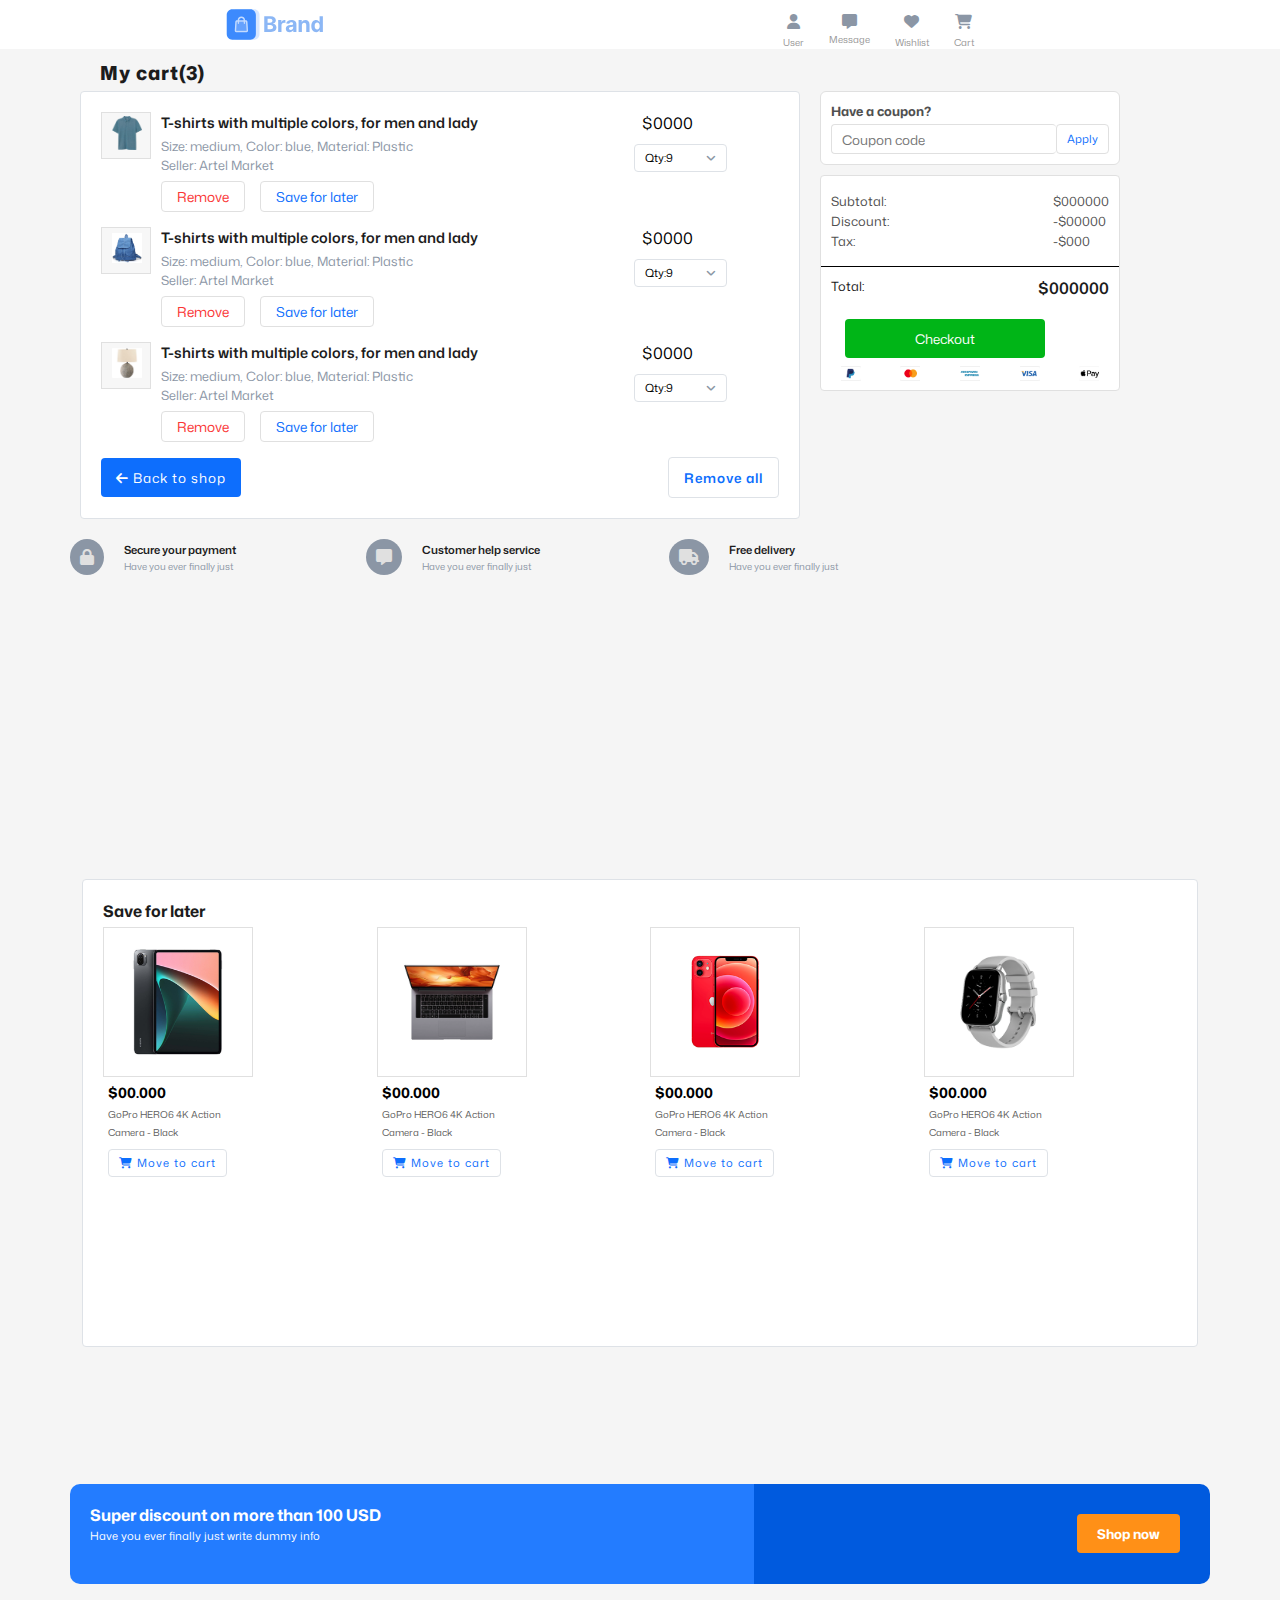
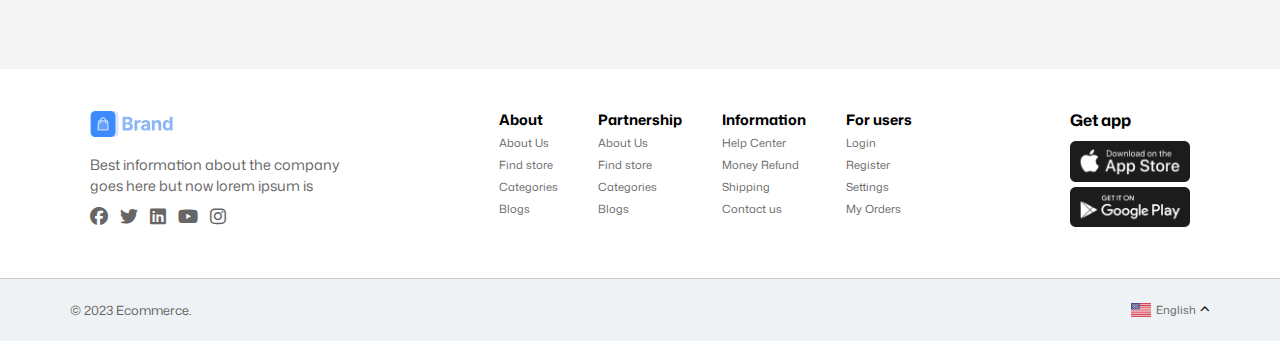
<file: cart.html>
<!DOCTYPE html>
<html lang="en">
<head>
  <meta charset="UTF-8">
  <meta name="viewport" content="width=device-width, initial-scale=1.0">
  <title>Mobile Accessories</title>
  <style>
    @import url('https://fonts.googleapis.com/css2?family=Andika:ital,wght@0,400;0,700;1,400;1,700&family=Inter:ital,opsz,wght@0,14..32,100..900;1,14..32,100..900&family=Mona+Sans:ital,wght@0,200..900;1,200..900&family=Poppins:ital,wght@0,100;0,200;0,300;0,400;0,500;0,600;0,700;0,800;0,900;1,100;1,200;1,300;1,400;1,500;1,600;1,700;1,800;1,900&display=swap');
    </style>
    <link rel="stylesheet" href="https://cdnjs.cloudflare.com/ajax/libs/font-awesome/6.6.0/css/all.min.css">
  <link rel="stylesheet" href="cart.css">
  <body>
    
    <header>
      <div id="main">
          <div class="box">
              <img class="logo" src="logo/logo-colored.svg" alt=""/>
                   
          
             
          
              <div class="icons">
                <div class="icon-item">
                  <a href="index.html"><i class="fa-solid fa-user"></i></a>  
                    <span>User</span>
                </div>
                <div class="icon-item">
                   </a> <i class="fa-solid fa-message"></i>
                    <span>Message</span>
                </div>
                <div class="icon-item">
                    <a href="productdetail.html"><i class="fa-solid fa-heart"></i></a>
                    <span>Wishlist</span>
                </div>
                <div class="icon-item">
                    <a href="cart.html"><i class="fa-solid fa-cart-shopping"></i></a>
                    <span>Cart</span>
                </div>
            </div>

          </div>
      </div>
  </header> 
  
  <main>
    <h1>My cart(3)</h1>
    <div class="cart-container">
        <section class="section1">
            <div class="box2">
                <div class="left">
                    <div class="cart-product">
                        <img src="clothes/2.png" alt="">
                    </div>
                </div>
                <div class="right">
                    <p class="p1">T-shirts with multiple colors, for men and lady</p>
                    <p class="p2">Size: medium, Color: blue, Material: Plastic</p>
                    <p class="p3">Seller: Artel Market</p>
                    <div class="button-row">
                        <button class="remove-btn">Remove</button>
                        <button class="save-btn">Save for later</button>
                      
                    </div>
                </div>
                <div class="third">
                    <span>$0000</span>
                    <button>Qty:9 <i class="arrow fa-solid fa-angle-down"></i></button>
                </div>
            </div>

          
          

           
          
      
           
            <div class="box3">

                <div class="left">
                    <div class="cart-product">
                        <img src="clothes/5.png" alt="">
                    </div>
                </div>
                <div class="right">
                    <p class="p1">T-shirts with multiple colors, for men and lady</p>
                    <p class="p2">Size: medium, Color: blue, Material: Plastic</p>
                    <p class="p3">Seller: Artel Market</p>
                    <div class="button-row">
                        <button class="remove-btn">Remove</button>
                        <button class="save-btn">Save for later</button>
                      
                    </div>
                </div>
                <div class="third">
                    <span>$0000</span>
                    <button>Qty:9 <i class="arrow fa-solid fa-angle-down"></i></button>
                </div>

            </div>




            <div class="box4">

                <div class="left">
                    <div class="cart-product">
                        <img src="Interior-Poduct/3.png" alt="">
                    </div>
                </div>
                <div class="right">
                    <p class="p1">T-shirts with multiple colors, for men and lady</p>
                    <p class="p2">Size: medium, Color: blue, Material: Plastic</p>
                    <p class="p3">Seller: Artel Market</p>
                    <div class="button-row">
                        <button class="remove-btn">Remove</button>
                        <button class="save-btn">Save for later</button>
                      
                    </div>
                </div>
                <div class="third">
                    <span>$0000</span>
                    <button>Qty:9 <i class="arrow fa-solid fa-angle-down"></i></button>
                </div>


            </div> 



            <div class="box5">
               
                <button class="back"><i class="fa-solid fa-arrow-left"></i> Back to shop</button>
                <button class="all">Remove all</button>

            </div>
        </section>




        <section class="section2">
            <div class="min-box">
                <h5>Have a coupon?</h5>
                <div class="coupon-input-group">
                    <input type="text" placeholder="Coupon code">
                    <button>Apply</button>
                </div>
            </div>
            <div class="big-box">
                <div class="statement">
                    <div class="text">
                    <p>Subtotal:</p>
                    <p>Discount:</p>
                    <p>Tax:</p>
                    </div>
                    <div class="figure">
                     <p class="num1">$000000</p>
                     <p class="num1">-$00000</p>
                     <p class="num1">-$000</p>
                    </div>
                </div>
                <div class="total">
                    <p>Total:</p>
                    <span>$000000</span>
                    
                </div>
                <button class="check">Checkout</button>
                <div class="card">
                    <img src="card/1.png" alt="">
                    <img src="card/2.png" alt="">
                    <img src="card/3.png" alt="">
                    <img src="card/4.png" alt="">
                    <img src="card/5.png" alt="">
                </div>
            </div>
        </section>
    </div>


    <section class="section3">
        <div class="box ">
            <i class="fa-solid fa-lock"></i>
           <div class="text">
            <p class="p1">Secure your payment</p>
            <p class="p2">Have you ever finally just</p>
           </div>
        </div>

        <div class="box">
            <i class="fa-solid fa-message"></i>
           <div class="text">
            <p class="p1">Customer help service</p>
            <p class="p2">Have you ever finally just</p>
           </div>
        </div>

        <div class="box">
            <i class="fa-solid fa-truck"></i>
           <div class="text">
            <p class="p1">Free delivery</p>
            <p class="p2">Have you ever finally just</p>
           </div>
        </div>
    </section>
</main>

<section class="product-list">
    <div class="product">
        <h1>Save for later</h1>
        <div class="items-container">
            <div class="item">
                <img src="Tec product/11.png" alt="">
                <div class="detail">
                    <span>$00.000</span>
                    <p>GoPro HERO6 4K Action</p>
                    <p>Camera - Black</p>
                    <button class="cart"><i class="fa-solid fa-cart-shopping"></i>Move to cart</button>
                </div>
            </div>
            <div class="item">
                <div class="item">
                    <img src="Tec product/7.png" alt="">
                    <div class="detail">
                        <span>$00.000</span>
                        <p>GoPro HERO6 4K Action</p>
                        <p>Camera - Black</p>
                        <button class="cart"><i class="fa-solid fa-cart-shopping"></i>Move to cart</button>
                    </div>
                </div>
            </div>
            <div class="item">
                <div class="item">
                    <img src="Tec product/1.png" alt="">
                    <div class="detail">
                        <span>$00.000</span>
                        <p>GoPro HERO6 4K Action</p>
                        <p>Camera - Black</p>
                        <button class="cart"><i class="fa-solid fa-cart-shopping"></i>Move to cart</button>
                    </div>
                </div>
            </div>
            <div class="item">
                <div class="item">
                    <img src="Tec product/8.png" alt="">
                    <div class="detail">
                        <span>$00.000</span>
                        <p>GoPro HERO6 4K Action</p>
                        <p>Camera - Black</p>
                        <button class="cart"><i class="fa-solid fa-cart-shopping"></i>Move to cart</button>
                    </div>
                </div>
            </div>
        </div>
    </div>
</section>


<section class="banner">
    <div class="box">
        <div class="left">
            <h1>Super discount on more than 100 USD</h1>
            <p>Have you ever finally just write dummy info</p>
        </div>
        <div class="right">
            <button>Shop now</button>
        </div>
    </div>
</section>



<footer class="footer-section">
    <div class="footer-container">
    
        <div class="footer-brand">
            <img src="logo/logo-colored.svg" alt="">
            <p>Best information about the company goes here but now lorem ipsum is</p>
            <div class="social-icons">
                <i class="icons-style fab fa-facebook"></i>
                <i class="icons-style fab fa-twitter"></i>
                <i class="icons-style fab fa-linkedin"></i>
                <i class="icons-style fab fa-youtube"></i>
                <i class="icons-style fab fa-instagram"></i>
            </div>
        </div>



        <div class="footer-links">
          <div class="footer-column">
              <h3>About</h3>
              <ul>
                  <li><a href="#">About Us</a></li>
                  <li><a href="#">Find store</a></li>
                  <li><a href="#">Categories</a></li>
                  <li><a href="#">Blogs</a></li>
              </ul>
          </div>


          <div class="footer-column">
              <h3>Partnership</h3>
              <ul>
                  <li><a href="#">About Us</a></li>
                  <li><a href="#">Find store</a></li>
                  <li><a href="#">Categories</a></li>
                  <li><a href="#">Blogs</a></li>
              </ul>
          </div>


          <div class="footer-column">
              <h3>Information</h3>
              <ul>
                  <li><a href="#">Help Center</a></li>
                  <li><a href="#">Money Refund</a></li>
                  <li><a href="#">Shipping</a></li>
                  <li><a href="#">Contact us</a></li>
              </ul>
          </div>

          
          <div class="footer-column">
              <h3>For users</h3>
              <ul>
                  <li><a href="#">Login</a></li>
                  <li><a href="#">Register</a></li>
                  <li><a href="#">Settings</a></li>
                  <li><a href="#">My Orders</a></li>
              </ul>
          </div>
      </div>

      
      <div class="footer-app">
          <h3>Get app</h3>
          <img src="logo/Apple.png" alt="App Store">
          <img src="logo/Play.png" alt="Google Play">
      </div>
  </div>

  

</footer>


<div class="footer-bottom">
  <p>© 2023 Ecommerce.</p>
  <div class="footer-language">
      <img src="Flags/Property 1=US.png" alt="Flag">
      <span>English</span> &nbsp;<i class="fas fa-chevron-up"></i>
  </div>
</div>


</body>
</html>
</file>
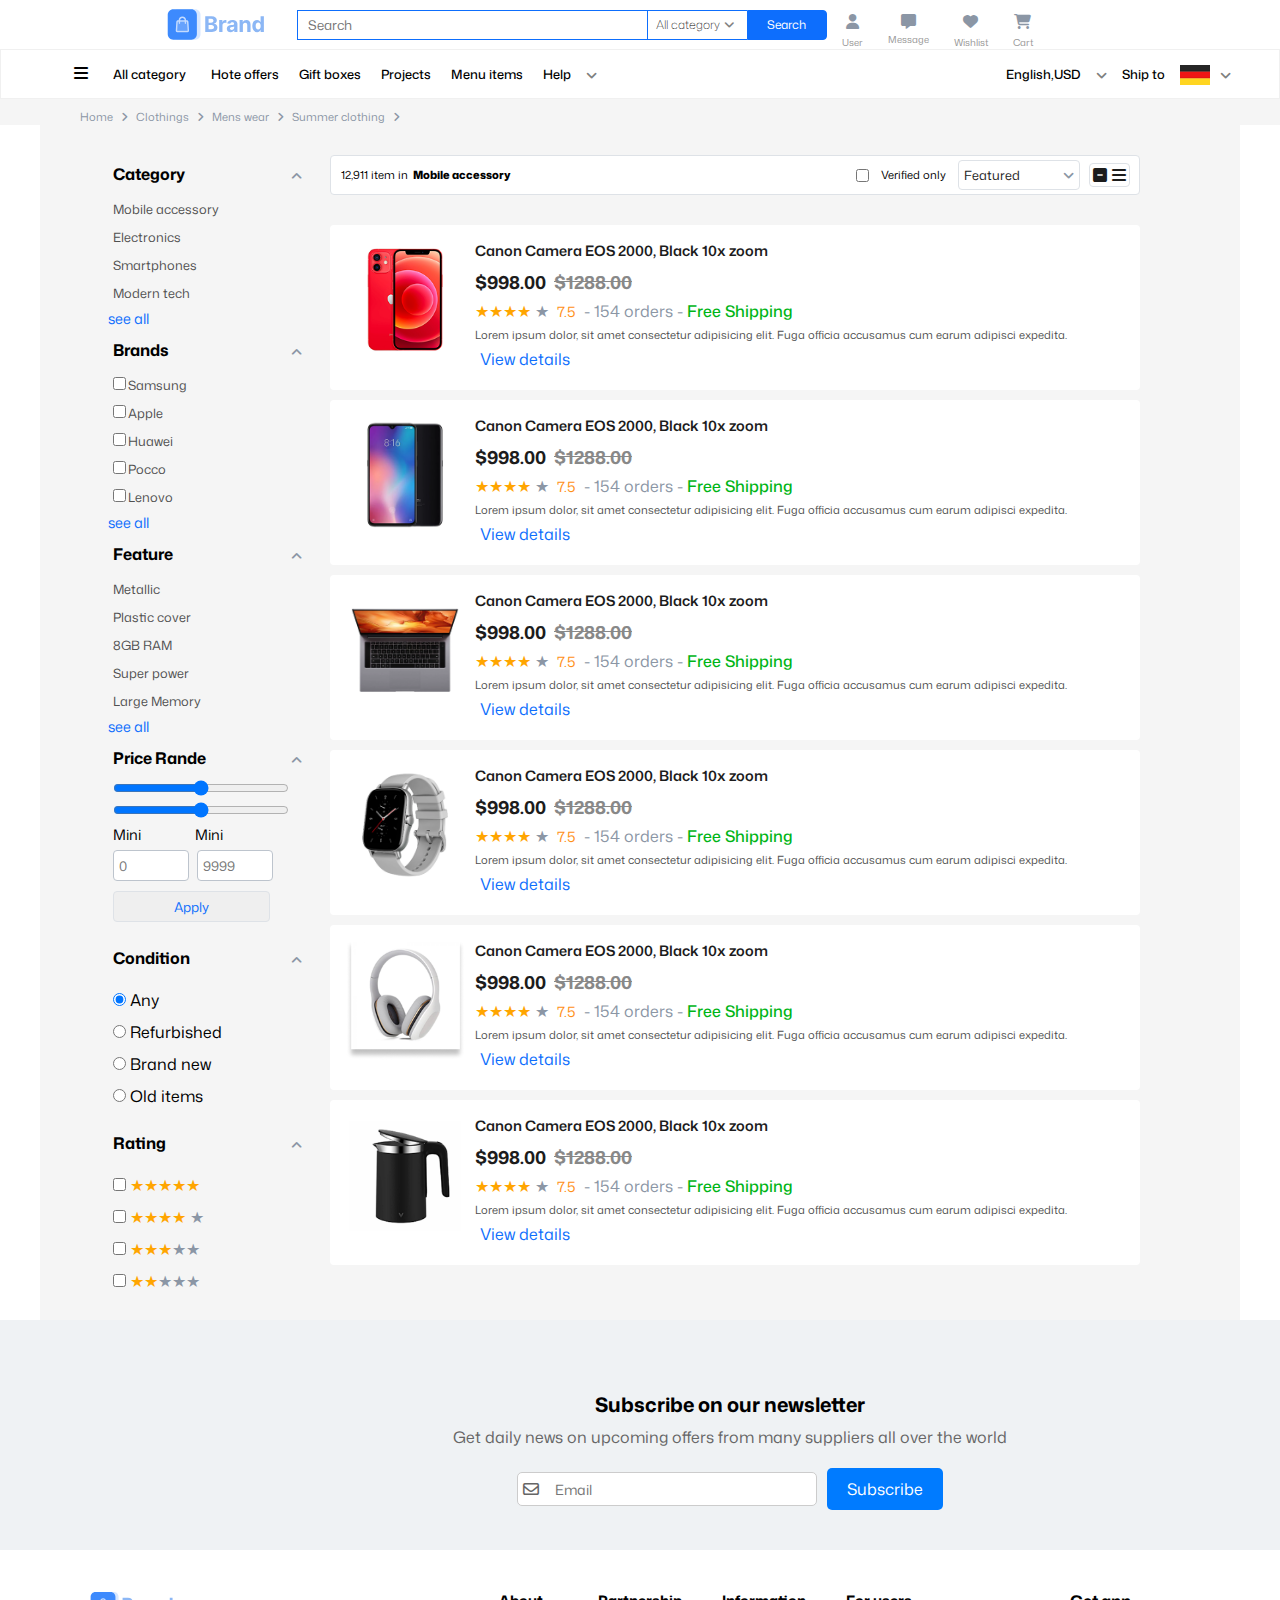
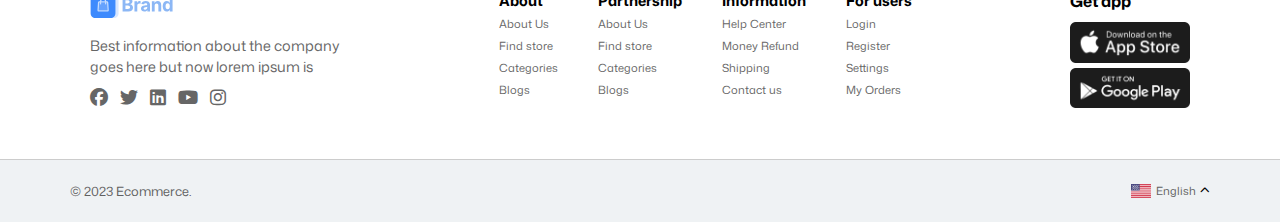
<file: category.html>
<!DOCTYPE html>
<html lang="en">
<head>
  <meta charset="UTF-8">
  <meta name="viewport" content="width=device-width, initial-scale=1.0">
  <title>Mobile Accessories</title>
  <style>
    @import url('https://fonts.googleapis.com/css2?family=Andika:ital,wght@0,400;0,700;1,400;1,700&family=Inter:ital,opsz,wght@0,14..32,100..900;1,14..32,100..900&family=Mona+Sans:ital,wght@0,200..900;1,200..900&family=Poppins:ital,wght@0,100;0,200;0,300;0,400;0,500;0,600;0,700;0,800;0,900;1,100;1,200;1,300;1,400;1,500;1,600;1,700;1,800;1,900&display=swap');
    </style>
    <link rel="stylesheet" href="https://cdnjs.cloudflare.com/ajax/libs/font-awesome/6.6.0/css/all.min.css">
  <link rel="stylesheet" href="category.css">
  <body>
    
    <header>
      <div id="main">
          <div class="box">
              <img class="logo" src="logo/logo-colored.svg" alt=""/>
                   
          
              <input class="input" type="search" placeholder="Search">
              <button class="btn1">All category<i class="fa-solid fa-angle-down"></i></button>
              
              <button class="btn2">Search</button>
          
              <div class="icons">
                <div class="icon-item">
                  <a href="index.html"><i class="fa-solid fa-user"></i></a>  
                    <span>User</span>
                </div>
                <div class="icon-item">
                   </a> <i class="fa-solid fa-message"></i>
                    <span>Message</span>
                </div>
                <div class="icon-item">
                    <a href="productdetail.html"><i class="fa-solid fa-heart"></i></a>
                    <span>Wishlist</span>
                </div>
                <div class="icon-item">
                    <a href="cart.html"><i class="fa-solid fa-cart-shopping"></i></a>
                    <span>Cart</span>
                </div>
            </div>

          </div>
      </div>
  </header> 

  <section class="section1">
    <div class="section-box1"> 
      <i class= "bar fa-solid fa-bars"></i>
     <a href=""><span> All category</span></a>
      <span>Hote offers</span>
      <span>Gift boxes</span>
      <span>Projects</span>
      <span>Menu items</span>
      <span>Help</span>
      <i class="arrow fa-solid fa-angle-down"></i>

    </div>
    <div class="section-box2">
      <span>English,USD</span>
      <i class="arrow fa-solid fa-angle-down"></i>
      <span>Ship to</span>
      <img src="Flags/Property 1=DE.png" alt="">
      <i class="arrow fa-solid fa-angle-down"></i>
    </div>
  </section>

<section class="section2">
  <div class="box">
  <span>Home</span>
  <i class="arrow fa-solid fa-angle-right"></i>

  <span>Clothings</span>
  <i class="arrow fa-solid fa-angle-right"></i>

  <span>Mens wear</span>
  <i class="arrow fa-solid fa-angle-right"></i>

  <span>Summer clothing</span>
  <i class="arrow fa-solid fa-angle-right"></i>
</div>
</section>





  <div class="container">
    <div class="sidebar">
      <div class="filters">
         
        <div class="heading">
        <h3>Category</h3>
        <i class="fa-solid fa-angle-up"></i>
      </div>


        <p>Mobile accessory</p>
        <p>Electronics</p>
        <p>Smartphones</p>
        <p>Modern tech</p>
        <a href="see.html">see all</a>


        <div class="heading">
          <h3>Brands</h3>
          <i class="fa-solid fa-angle-up"></i>
        </div>
        <p><input type="checkbox">Samsung</p>
        <p><input type="checkbox">Apple</p>
        <p><input type="checkbox">Huawei</p>
        <p><input type="checkbox">Pocco</p>
        <p><input type="checkbox">Lenovo</p>
        <a href="see.html">see all</a>


        <div class="heading">
        <h3>Feature</h3>
        <i class="fa-solid fa-angle-up"></i>
      </div>

        <p>Metallic</p>
        <p>Plastic cover</p>
        <p>8GB RAM</p>
        <p>Super power</p>
        <p>Large Memory</p>
       <a href="">see all</a>

       <div class="heading">
        <h3>Price Rande</h3>
        <i class="fa-solid fa-angle-up"></i>
      </div>

        <div class="price-range">
          <input type="range" min="0" max="999999">
          <input type="range" min="0" max="999999">
          <span class="mini">Mini</span> <span class="max">Mini</span>
          <div class="quantity">
            
            <input type="number" placeholder="0" class="imput1">
        
            <input type="number" placeholder="9999" class="input2">
          </div>
          <button class="btn">Apply</button>
        </div>

        <div class="condition">
          <div class="heading">
            <h3>Condition</h3>
            <i class="fa-solid fa-angle-up"></i>
          </div>
          <label><input type="radio" name="condition" checked> Any</label>
          <label><input type="radio" name="condition"> Refurbished</label>
          <label><input type="radio" name="condition"> Brand new</label>
          <label><input type="radio" name="condition"> Old items</label>
        </div>

        <div class="ratings">
          <div class="heading">
            <h3>Rating</h3>
            <i class="fa-solid fa-angle-up"></i>
          </div>
          <label><input type="checkbox"> <span class="star">★★★★★</span></label>
          <label><input type="checkbox"> <span class="star">★★★★</span> <span class="starchan">★</span></label>
          <label><input type="checkbox"> <span class="star">★★★</span><span class="starchan">★★</span></label>
          <label><input type="checkbox"> <span class="star">★★</span><span class="starchan">★★★</span></label>
        </div>
      </div>
    </div>

    <div class="content">
      <div class="box">
          <div class="left">
            <p>12,911 item in </p>
            <span>Mobile accessory</span>
          </div>
          <div class="right">
            <input type="checkbox">
            <span>Verified only</span>
            <button>Featured <i class="arrow fa-solid fa-angle-down"></i></button>
            <div class="icon">

            <i class="square fa-solid fa-square-minus"></i>
          
            <i class=" fa-solid fa-bars"></i>
          </div>

          </div>
      </div>


      <div class="product-list">
        <div class="product">
          <img src="Tec product/1.png" alt="Canon Camera">
          <div class="product-details">
            <div class="product-title">Canon Camera EOS 2000, Black 10x zoom</div>
            <div class="price">$998.00 <span class="original-price">$1288.00</span></div>
            <div class="rating">
              <span class="star">★★★★</span>
              <span class="starchan">★</span><span class="num">7.5</span>  <span class="order"> - 154 orders - </span>
              <span class="shipping">Free Shipping</span>
            </div>
            <p class="p3">Lorem ipsum dolor, sit amet consectetur adipisicing elit. Fuga officia accusamus cum earum adipisci expedita.</p>
            <div class="view-details">View details</div>
          </div>
        </div>

        <div class="product">
          <img src="Tec product/3.png" alt="Canon Camera">
          <div class="product-details">
            <div class="product-title">Canon Camera EOS 2000, Black 10x zoom</div>
            <div class="price">$998.00 <span class="original-price">$1288.00</span></div>
            <div class="rating">
              <span class="star">★★★★</span>
              <span class="starchan">★</span><span class="num">7.5</span>  <span class="order"> - 154 orders - </span>
              <span class="shipping">Free Shipping</span>
            </div>
            <p class="p3">Lorem ipsum dolor, sit amet consectetur adipisicing elit. Fuga officia accusamus cum earum adipisci expedita.</p>
            <div class="view-details">View details</div>
          </div>
        </div>

        <div class="product">
          <img src="Tec product/7.png" alt="Canon Camera">
          <div class="product-details">
            <div class="product-title">Canon Camera EOS 2000, Black 10x zoom</div>
            <div class="price">$998.00 <span class="original-price">$1288.00</span></div>
            <div class="rating">
              <span class="star">★★★★</span>
              <span class="starchan">★</span><span class="num">7.5</span>  <span class="order"> - 154 orders - </span>
              <span class="shipping">Free Shipping</span>
            </div>
            <p class="p3">Lorem ipsum dolor, sit amet consectetur adipisicing elit. Fuga officia accusamus cum earum adipisci expedita.</p>
            <div class="view-details">View details</div>
          </div>
        </div>

        <div class="product">
          <img src="Tec product/8.png" alt="Canon Camera">
          <div class="product-details">
            <div class="product-title">Canon Camera EOS 2000, Black 10x zoom</div>
            <div class="price">$998.00 <span class="original-price">$1288.00</span></div>
            <div class="rating">
              <span class="star">★★★★</span>
              <span class="starchan">★</span><span class="num">7.5</span>  <span class="order"> - 154 orders - </span>
              <span class="shipping">Free Shipping</span>
            </div>
            <p class="p3">Lorem ipsum dolor, sit amet consectetur adipisicing elit. Fuga officia accusamus cum earum adipisci expedita.</p>
            <div class="view-details">View details</div>
          </div>
        </div>

        <div class="product">
          <img src="Tec product/9.png" alt="Canon Camera">
          <div class="product-details">
            <div class="product-title">Canon Camera EOS 2000, Black 10x zoom</div>
            <div class="price">$998.00 <span class="original-price">$1288.00</span></div>
            <div class="rating">
              <span class="star">★★★★</span>
              <span class="starchan">★</span><span class="num">7.5</span>  <span class="order"> - 154 orders - </span>
              <span class="shipping">Free Shipping</span>
            </div>
            <p class="p3">Lorem ipsum dolor, sit amet consectetur adipisicing elit. Fuga officia accusamus cum earum adipisci expedita.</p>
            <div class="view-details">View details</div>
          </div>
        </div>

        <div class="product">
          <img src="Tec product/10.png" alt="Canon Camera">
          <div class="product-details">
            <div class="product-title">Canon Camera EOS 2000, Black 10x zoom</div>
            <div class="price">$998.00 <span class="original-price">$1288.00</span></div>
            <div class="rating">
              <span class="star">★★★★</span>
              <span class="starchan">★</span><span class="num">7.5</span>  <span class="order"> - 154 orders - </span>
              <span class="shipping">Free Shipping</span>
            </div>

            
            <p class="p3">Lorem ipsum dolor, sit amet consectetur adipisicing elit. Fuga officia accusamus cum earum adipisci expedita.</p>
            <div class="view-details">View details</div>
          </div>
        </div>

      </div>
    </div>
  </div>



   
  <section class="newsletter-section">
    <div class="newsletter-container">
        <h2>Subscribe on our newsletter</h2>
        <p>Get daily news on upcoming offers from many suppliers all over the world</p>
        <div class="newsletter-form">
            <div class="input-group">
                <i class="far fa-envelope"></i>&nbsp;&nbsp;
                <input type="email" placeholder="Email">
            </div>
            <button class="subscribe-btn">Subscribe</button>
        </div>
    </div>
</section>





  <footer class="footer-section">
    <div class="footer-container">
    
        <div class="footer-brand">
            <img src="logo/logo-colored.svg" alt="">
            <p>Best information about the company goes here but now lorem ipsum is</p>
            <div class="social-icons">
                <i class="icons-style fab fa-facebook"></i>
                <i class="icons-style fab fa-twitter"></i>
                <i class="icons-style fab fa-linkedin"></i>
                <i class="icons-style fab fa-youtube"></i>
                <i class="icons-style fab fa-instagram"></i>
            </div>
        </div>



        <div class="footer-links">
          <div class="footer-column">
              <h3>About</h3>
              <ul>
                  <li><a href="#">About Us</a></li>
                  <li><a href="#">Find store</a></li>
                  <li><a href="#">Categories</a></li>
                  <li><a href="#">Blogs</a></li>
              </ul>
          </div>


          <div class="footer-column">
              <h3>Partnership</h3>
              <ul>
                  <li><a href="#">About Us</a></li>
                  <li><a href="#">Find store</a></li>
                  <li><a href="#">Categories</a></li>
                  <li><a href="#">Blogs</a></li>
              </ul>
          </div>


          <div class="footer-column">
              <h3>Information</h3>
              <ul>
                  <li><a href="#">Help Center</a></li>
                  <li><a href="#">Money Refund</a></li>
                  <li><a href="#">Shipping</a></li>
                  <li><a href="#">Contact us</a></li>
              </ul>
          </div>

          
          <div class="footer-column">
              <h3>For users</h3>
              <ul>
                  <li><a href="#">Login</a></li>
                  <li><a href="#">Register</a></li>
                  <li><a href="#">Settings</a></li>
                  <li><a href="#">My Orders</a></li>
              </ul>
          </div>
      </div>

      
      <div class="footer-app">
          <h3>Get app</h3>
          <img src="logo/Apple.png" alt="App Store">
          <img src="logo/Play.png" alt="Google Play">
      </div>
  </div>

  

</footer>


<div class="footer-bottom">
  <p>© 2023 Ecommerce.</p>
  <div class="footer-language">
      <img src="Flags/Property 1=US.png" alt="Flag">
      <span>English</span> &nbsp;<i class="fas fa-chevron-up"></i>
  </div>
</div>







</body>
</html>


</body>
</html>
</file>
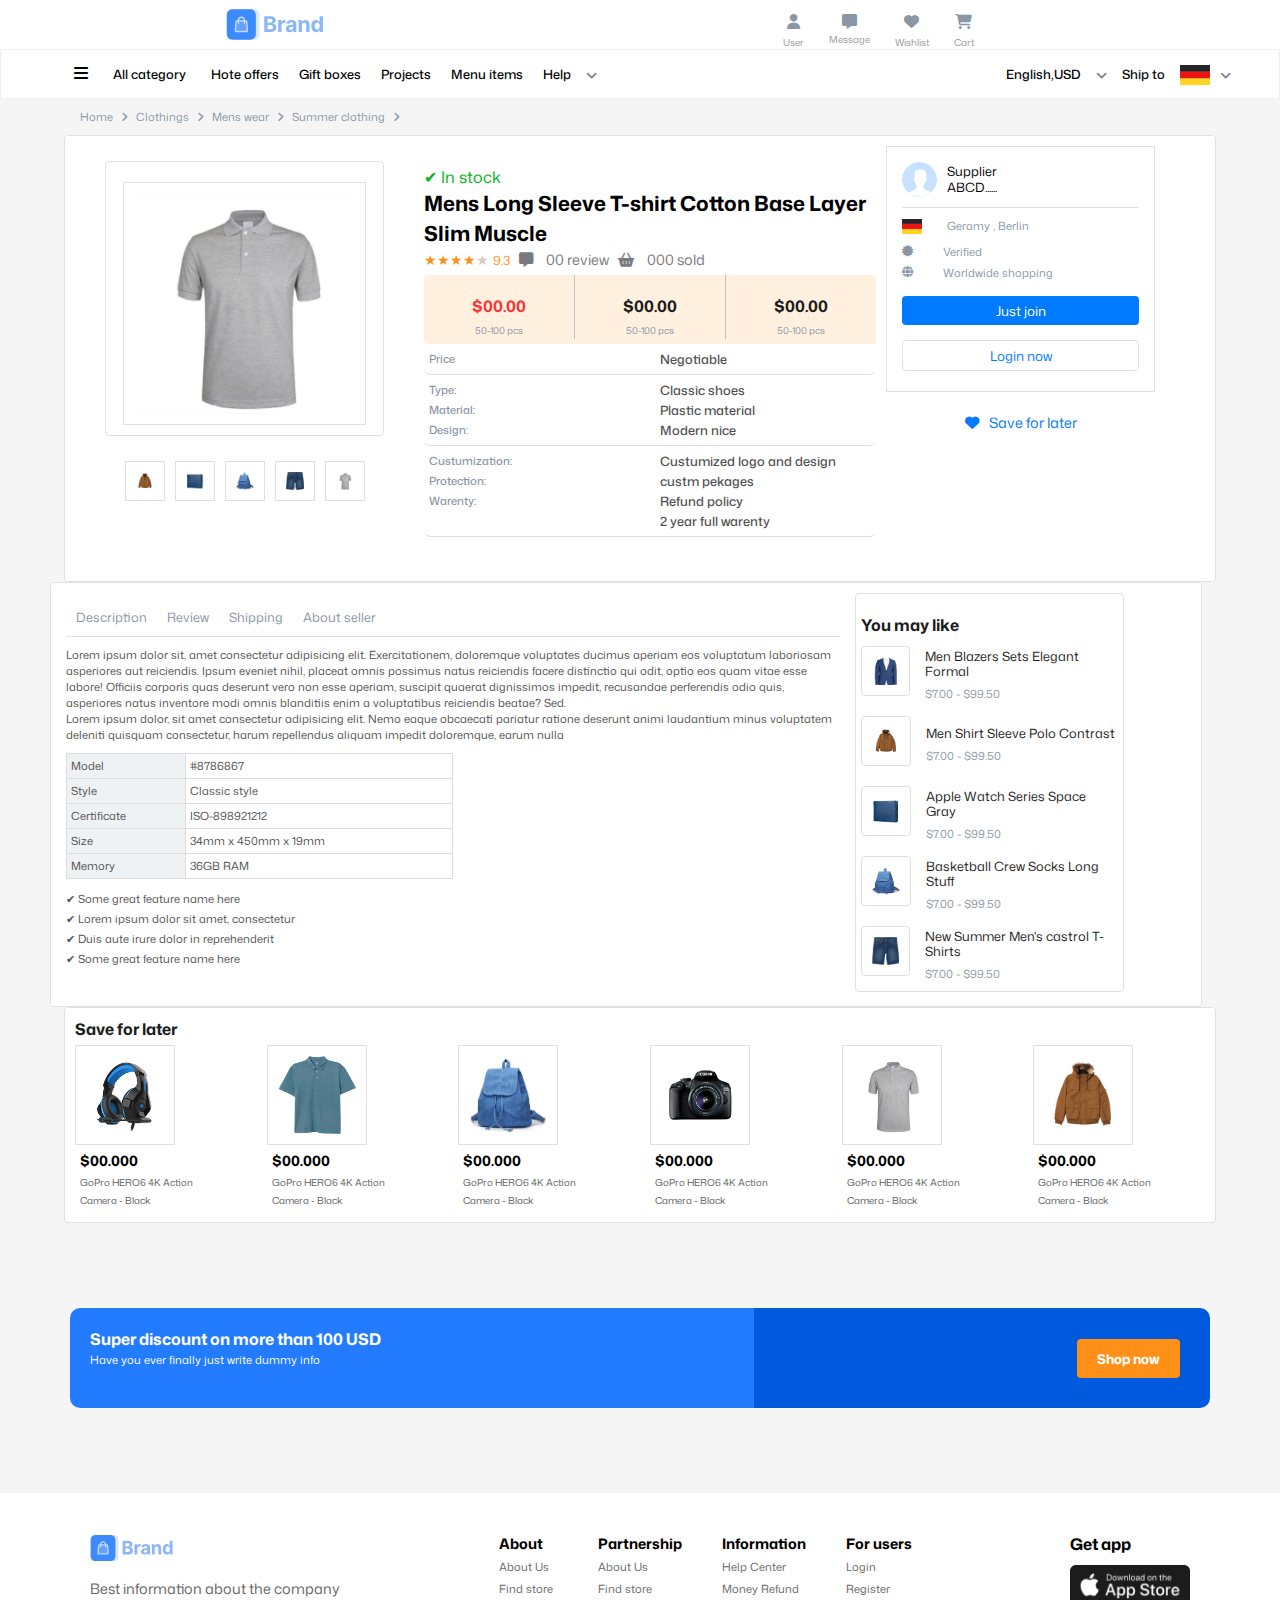
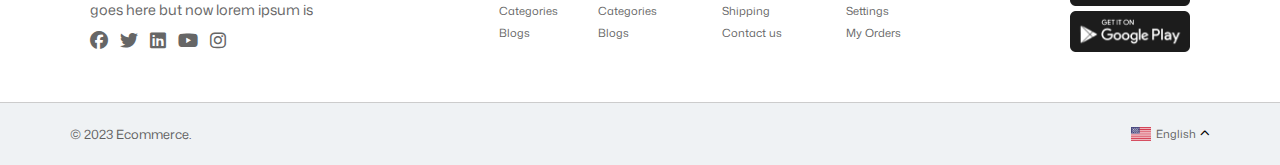
<file: product.html>
<!DOCTYPE html>
<html lang="en">

<head>
    <meta charset="UTF-8">
    <meta name="viewport" content="width=device-width, initial-scale=1.0">
    <title>Product Select</title>
    <style>
        @import url('https://fonts.googleapis.com/css2?family=Andika:ital,wght@0,400;0,700;1,400;1,700&family=Inter:ital,opsz,wght@0,14..32,100..900;1,14..32,100..900&family=Mona+Sans:ital,wght@0,200..900;1,200..900&family=Poppins:ital,wght@0,100;0,200;0,300;0,400;0,500;0,600;0,700;0,800;0,900;1,100;1,200;1,300;1,400;1,500;1,600;1,700;1,800;1,900&display=swap');
        </style>
    
    <link rel="stylesheet" href="https://cdnjs.cloudflare.com/ajax/libs/font-awesome/6.6.0/css/all.min.css">
    <link rel="stylesheet" href="productdetail.css">


</head>

<body>

    <header>
        <div id="main">
            <div class="box">
                <img class="logo" src="logo/logo-colored.svg" alt=""/>
                     
            
            
                <div class="icons">
                    <div class="icon-item">
                      <a href="index.html"><i class="fa-solid fa-user"></i></a>  
                        <span>User</span>
                    </div>
                    <div class="icon-item">
                       </a> <i class="fa-solid fa-message"></i>
                        <span>Message</span>
                    </div>
                    <div class="icon-item">
                        <a href="productdetail.html"><i class="fa-solid fa-heart"></i></a>
                        <span>Wishlist</span>
                    </div>
                    <div class="icon-item">
                        <a href="cart.html"><i class="fa-solid fa-cart-shopping"></i></a>
                        <span>Cart</span>
                    </div>
                </div>
  
            </div>
        </div>
    </header> 
  
    <section class="section1">
      <div class="section-box1"> 
        <i class= "bar fa-solid fa-bars"></i>
       <a href=""><span> All category</span></a>
        <span>Hote offers</span>
        <span>Gift boxes</span>
        <span>Projects</span>
        <span>Menu items</span>
        <span>Help</span>
        <i class="arrow fa-solid fa-angle-down"></i>
  
      </div>
      <div class="section-box2">
        <span>English,USD</span>
        <i class="arrow fa-solid fa-angle-down"></i>
        <span>Ship to</span>
        <img src="Flags/Property 1=DE.png" alt="">
        <i class="arrow fa-solid fa-angle-down"></i>
      </div>
    </section>
  
  <section class="section2">
    <div class="box">
    <span>Home</span>
    <i class="arrow fa-solid fa-angle-right"></i>
  
    <span>Clothings</span>
    <i class="arrow fa-solid fa-angle-right"></i>
  
    <span>Mens wear</span>
    <i class="arrow fa-solid fa-angle-right"></i>
  
    <span>Summer clothing</span>
    <i class="arrow fa-solid fa-angle-right"></i>
  </div>
  </section>
  

    <main>
        <div class="container">
            <div class="box1">
                <div class="product">
                    <img src="clothes/7.png" alt="">
                </div>
                <div class="item">
                    <div class="cloths">
                        <img src="clothes/3.png" alt="">
                    </div>
                    <div class="cloths">
                        <img src="clothes/4.png" alt="">
                    </div>
                    <div class="cloths">
                        <img src="clothes/5.png" alt="">
                    </div>
                    <div class="cloths">
                        <img src="clothes/6.png" alt="">
                    </div>
                    <div class="cloths">
                        <img src="clothes/7.png" alt="">
                    </div>
                </div>
                
            </div>
            <div class="box2">
                <p>✔ In stock</p>
                <h1>Mens Long Sleeve T-shirt Cotton Base Layer Slim Muscle</h1>
                <div class="detail">
                    <span class="col">★★★★<span class="uncol">★</span></span>
                    <span class="num">9.3</span>
                    <span><i class="fa-solid fa-message"></i> 00 review</span>
                    <span><i class="fa-solid fa-basket-shopping"></i> 000 sold</span>
                </div>
                <div class="about">
                    <div class="min">
                        <p class="red">$00.00</p>
                        <span>50-100 pcs</span>
                    </div>
                    <div class="min">
                        <p>$00.00</p>
                        <span>50-100 pcs</span>
                    </div>
                    <div class="min">
                        <p>$00.00</p>
                        <span>50-100 pcs</span>
                    </div>
                </div>
                <div class="heading">
                    <div class="price-label-column">
                        <p>Price</p>
                    </div>
                    <div class="negotiable-column">
                    <span>Negotiable</span>
                </div>
                </div>
                <div class="heading">
                    <div class="price-label-column">
                        <p>Type:</p>
                        <p>Material:</p>
                        <p>Design:</p>
                    </div>
                    <div class="negotiable-column">
                        <span>Classic shoes</span>
                        <span>Plastic material</span>
                        <span>Modern nice</span>
                    </div>
                </div>

                <div class="heading">
                    <div class="price-label-column">
                        <p>Custumization:</p>
                        <p>Protection:</p>
                        <p>Warenty:</p>
                    </div>
                    <div class="negotiable-column">
                        <span>Custumized logo and design custm pekages</span>
                        <span>Refund policy</span>
                        <span>2 year full warenty</span>
                    </div>
                </div>

                
            </div>
            <div class="box3">
                <div class="hero-box3">
                    <div class="start-box">
                        <div class="profile">
                            <img src="images/Avatar.png" alt="" class="pic">
                        <div class="text">
                       <p>Supplier</p>
                       <p>ABCD......</p>
                    </div>
                    </div>
                  
                    <div class="location">
                       <img src="Flags/Property 1=DE.png" alt="">
                       <p>Geramy , Berlin</p>
                    </div>
                    <div class="verified">
                        <div class="row">
                            <i class="fa-solid fa-certificate"></i>
                            <p>Verified</p>
                        </div>
                        <div class="row">
                            <i class="fa-solid fa-globe"></i>
                            <p>Worldwide shopping</p>
                        </div>
                    </div>
                    
                        <div class="hero-btn">
                            <button class="join">Just join</button>
                            <button class="login">Login now</button>
                        </div>
                    </div>
        
                </div>
                <div class="later">
                    <i class="fa-solid fa-heart"></i><p>Save for later</p>
                </div>
            </div>
            </div>
        
    </main>





    <section class="section3">
        <div class="container">
            <div class="box1">
                <nav>
                    <li class="special">Description</li>
                    <li>Review</li>
                    <li>Shipping</li>
                    <li>About seller</li>
                </nav>
                <div class="paragraph">
                    <p>Lorem ipsum dolor sit, amet consectetur adipisicing elit. Exercitationem, doloremque voluptates ducimus aperiam eos voluptatum laboriosam asperiores aut reiciendis. Ipsum eveniet nihil, placeat omnis possimus natus reiciendis facere distinctio qui odit, optio eos quam vitae esse labore! Officiis corporis quas deserunt vero non esse aperiam, suscipit quaerat dignissimos impedit, recusandae perferendis odio quis, asperiores natus inventore modi omnis blanditiis enim a voluptatibus reiciendis beatae? Sed.</p>
                    <p>Lorem ipsum dolor, sit amet consectetur adipisicing elit. Nemo eaque obcaecati pariatur ratione deserunt animi laudantium minus voluptatem deleniti quisquam consectetur, harum repellendus aliquam impedit doloremque, earum nulla </p>
                </div>
                <div class="table-style">
                    <table>
                        <tr>
                            <td>Model</td>
                            <td>#8786867</td>
                        </tr>
                        <tr>
                            <td>Style</td>
                            <td>Classic style</td>
                        </tr>
                        <tr>
                            <td>Certificate</td>
                            <td>ISO-898921212</td>
                        </tr>
                        <tr>
                            <td>Size</td>
                            <td>34mm x 450mm x 19mm</td>
                        </tr>
                        <tr>
                            <td>Memory</td>
                            <td>36GB RAM</td>
                        </tr>
                    </table>
                </div>
                
                <div class="imp-points">
                    <p>✔ Some great feature name here</p>
                    <p>✔ Lorem ipsum dolor sit amet, consectetur</p>
                    <p>✔ Duis aute irure dolor in reprehenderit</p>
                    <p>✔ Some great feature name here</p><br>
                </div>
            </div>

        
            <div class="box2">
                <div class="menu-pics">
                    <p class="main-head">You may like</p>
                    <div class="small-sec">
                        <img src="clothes/1.png" alt="">
                        <div class="det-sec-style">
                            <p class="menu-para">Men Blazers Sets Elegant Formal</p>
                            <p class="menu-prices">$7.00 - $99.50</p>
                        </div>
                    </div>
                    
                    <div class="small-sec">
                        <img src="clothes/3.png" alt="">
                        <div class="det-sec-style">
                            <p class="menu-para">Men Shirt Sleeve Polo Contrast</p>
                            <p class="menu-prices">$7.00 - $99.50</p>
                        </div>
                    </div>
                    
                    <div class="small-sec">
                        <img src="clothes/4.png" alt="">
                        <div class="det-sec-style">
                            <p class="menu-para">Apple Watch Series Space Gray</p>
                            <p class="menu-prices">$7.00 - $99.50</p>
                        </div>
                    </div>
                    
                    <div class="small-sec">
                        <img src="clothes/5.png" alt="">
                        <div class="det-sec-style">
                            <p class="menu-para">Basketball Crew Socks Long Stuff</p>
                            <p class="menu-prices">$7.00 - $99.50</p>
                        </div>
                    </div>
                    
                    <div class="small-sec">
                        <img src="clothes/6.png" alt="">
                        <div class="det-sec-style">
                            <p class="menu-para">New Summer Men's castrol T-Shirts</p>
                            <p class="menu-prices">$7.00 - $99.50</p>
                        </div>
                    </div>
                </div>
            </div>
            



        </div>
    </section>

  


    
<section class="product-list">
    <div class="product">
        <h1>Save for later</h1>
        <div class="items-container">
            <div class="item">
                <img src="Tec product/5.png" alt="">
                <div class="detail">
                    <span>$00.000</span>
                    <p>GoPro HERO6 4K Action</p>
                    <p>Camera - Black</p>
                  
                </div>
            </div>
            <div class="item">
                <div class="item">
                    <img src="clothes/2.png" alt="">
                    <div class="detail">
                        <span>$00.000</span>
                        <p>GoPro HERO6 4K Action</p>
                        <p>Camera - Black</p>
                       
                    </div>
                </div>
            </div>
            <div class="item">
                <div class="item">
                    <img src="clothes/5.png" alt="">
                    <div class="detail">
                        <span>$00.000</span>
                        <p>GoPro HERO6 4K Action</p>
                        <p>Camera - Black</p>
                       
                    </div>
                </div>
            </div>
            <div class="item">
                <div class="item">
                    <img src="Tec product/6.png" alt="">
                    <div class="detail">
                        <span>$00.000</span>
                        <p>GoPro HERO6 4K Action</p>
                        <p>Camera - Black</p>
                       
                    </div>
                </div>
            </div>
            <div class="item">
                <div class="item">
                    <img src="clothes/7.png" alt="">
                    <div class="detail">
                        <span>$00.000</span>
                        <p>GoPro HERO6 4K Action</p>
                        <p>Camera - Black</p>
                       
                    </div>
                </div>
            </div>
            <div class="item">
                <div class="item">
                    <img src="clothes/3.png" alt="">
                    <div class="detail">
                        <span>$00.000</span>
                        <p>GoPro HERO6 4K Action</p>
                        <p>Camera - Black</p>
                       
                    </div>
                </div>
            </div>
        </div>
    </div>
</section>
   



<section class="banner">
    <div class="box">
        <div class="left">
            <h1>Super discount on more than 100 USD</h1>
            <p>Have you ever finally just write dummy info</p>
        </div>
        <div class="right">
            <button>Shop now</button>
        </div>
    </div>
</section>






<footer class="footer-section">
    <div class="footer-container">
    
        <div class="footer-brand">
            <img src="logo/logo-colored.svg" alt="">
            <p>Best information about the company goes here but now lorem ipsum is</p>
            <div class="social-icons">
                <i class="icons-style fab fa-facebook"></i>
                <i class="icons-style fab fa-twitter"></i>
                <i class="icons-style fab fa-linkedin"></i>
                <i class="icons-style fab fa-youtube"></i>
                <i class="icons-style fab fa-instagram"></i>
            </div>
        </div>



        <div class="footer-links">
          <div class="footer-column">
              <h3>About</h3>
              <ul>
                  <li><a href="#">About Us</a></li>
                  <li><a href="#">Find store</a></li>
                  <li><a href="#">Categories</a></li>
                  <li><a href="#">Blogs</a></li>
              </ul>
          </div>


          <div class="footer-column">
              <h3>Partnership</h3>
              <ul>
                  <li><a href="#">About Us</a></li>
                  <li><a href="#">Find store</a></li>
                  <li><a href="#">Categories</a></li>
                  <li><a href="#">Blogs</a></li>
              </ul>
          </div>


          <div class="footer-column">
              <h3>Information</h3>
              <ul>
                  <li><a href="#">Help Center</a></li>
                  <li><a href="#">Money Refund</a></li>
                  <li><a href="#">Shipping</a></li>
                  <li><a href="#">Contact us</a></li>
              </ul>
          </div>

          
          <div class="footer-column">
              <h3>For users</h3>
              <ul>
                  <li><a href="#">Login</a></li>
                  <li><a href="#">Register</a></li>
                  <li><a href="#">Settings</a></li>
                  <li><a href="#">My Orders</a></li>
              </ul>
          </div>
      </div>

      
      <div class="footer-app">
          <h3>Get app</h3>
          <img src="logo/Apple.png" alt="App Store">
          <img src="logo/Play.png" alt="Google Play">
      </div>
  </div>

  

</footer>


<div class="footer-bottom">
  <p>© 2023 Ecommerce.</p>
  <div class="footer-language">
      <img src="Flags/Property 1=US.png" alt="Flag">
      <span>English</span> &nbsp;<i class="fas fa-chevron-up"></i>
  </div>
</div>



</body>

</html>
</file>
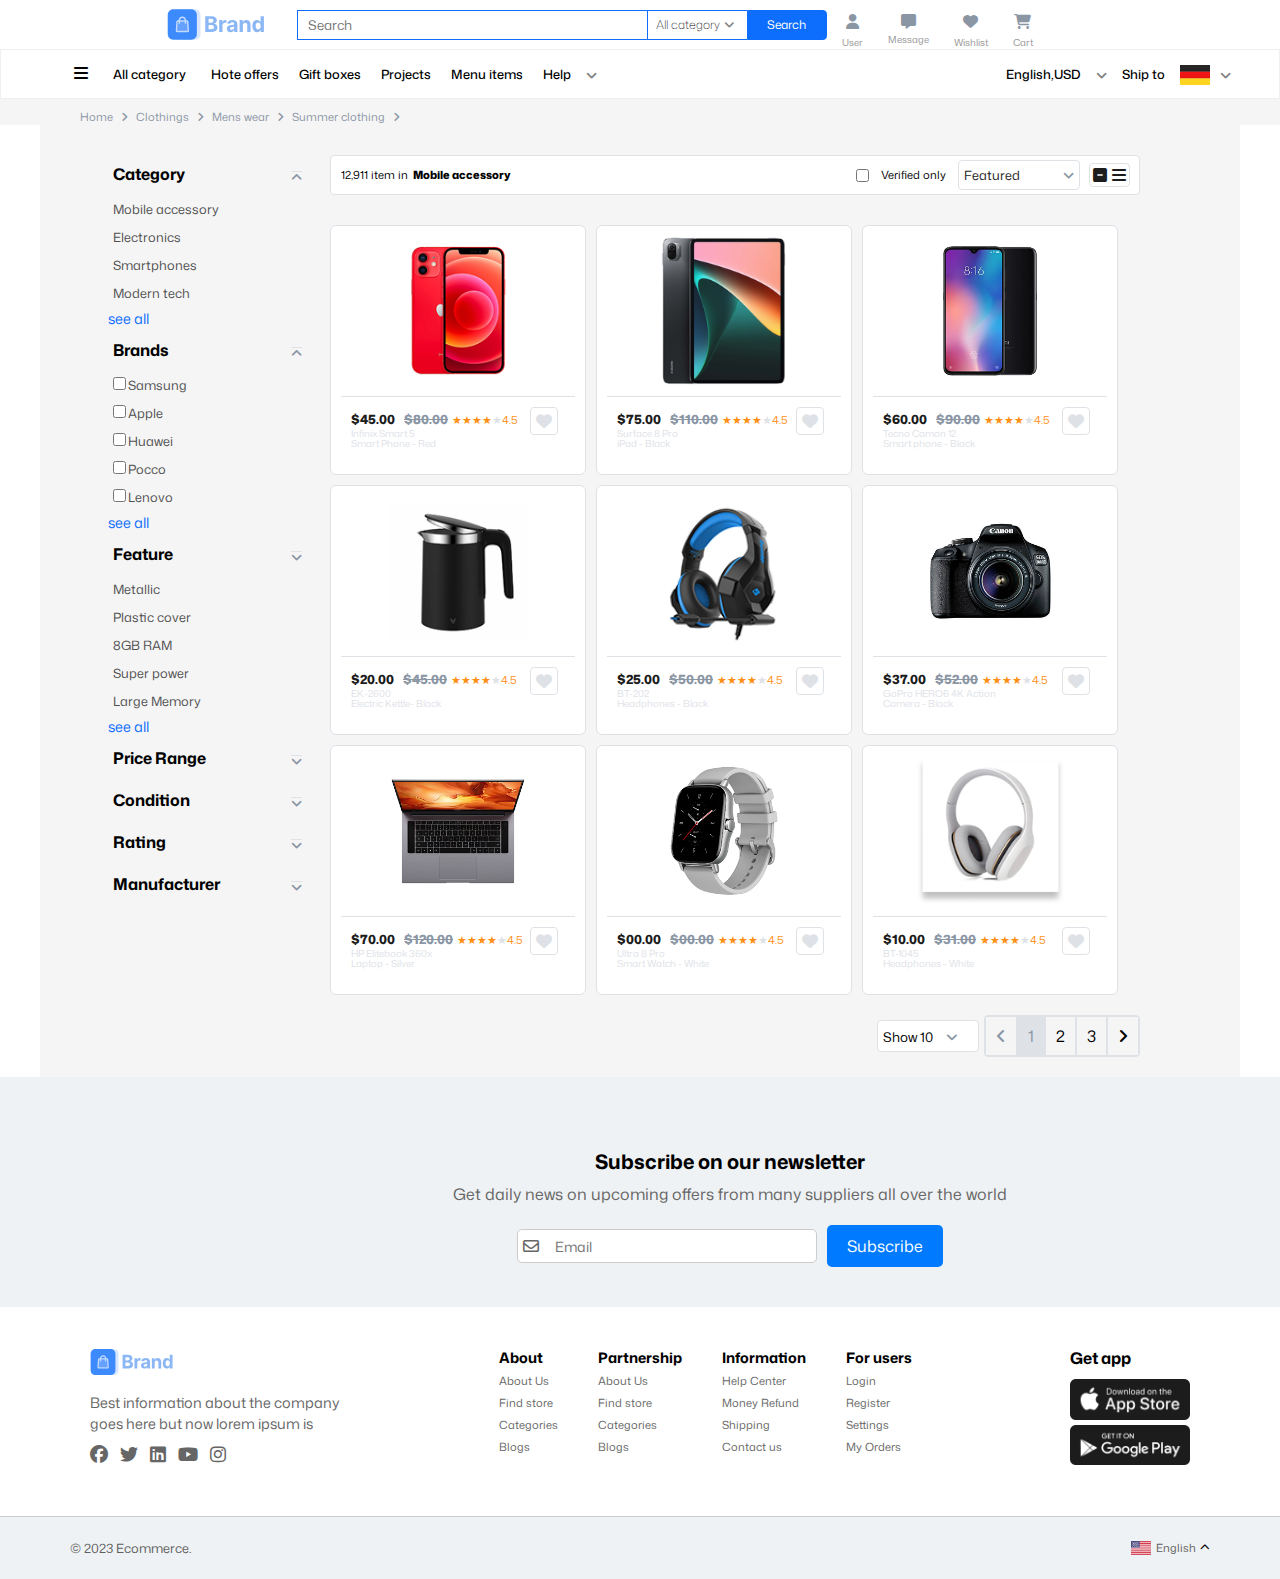
<file: see.html>
<!DOCTYPE html>
<html lang="en">
<head>
  <meta charset="UTF-8">
  <meta name="viewport" content="width=device-width, initial-scale=1.0">
  <title>Mobile Accessories</title>
  <style>
    @import url('https://fonts.googleapis.com/css2?family=Andika:ital,wght@0,400;0,700;1,400;1,700&family=Inter:ital,opsz,wght@0,14..32,100..900;1,14..32,100..900&family=Mona+Sans:ital,wght@0,200..900;1,200..900&family=Poppins:ital,wght@0,100;0,200;0,300;0,400;0,500;0,600;0,700;0,800;0,900;1,100;1,200;1,300;1,400;1,500;1,600;1,700;1,800;1,900&display=swap');
    </style>
    <link rel="stylesheet" href="https://cdnjs.cloudflare.com/ajax/libs/font-awesome/6.6.0/css/all.min.css">
  <link rel="stylesheet" href="see.css">
  <body>
    
    <header>
        <div id="main">
            <div class="box">
                <img class="logo" src="logo/logo-colored.svg" alt=""/>
                     
            
                <input class="input" type="search" placeholder="Search">
                <button class="btn1">All category<i class="fa-solid fa-angle-down"></i></button>
            
                <button class="btn2">Search</button>
            
                <div class="icons">
                    <div class="icon-item">
                      <a href="index.html"><i class="fa-solid fa-user"></i></a>  
                        <span>User</span>
                    </div>
                    <div class="icon-item">
                       </a> <i class="fa-solid fa-message"></i>
                        <span>Message</span>
                    </div>
                    <div class="icon-item">
                        <a href="productdetail.html"><i class="fa-solid fa-heart"></i></a>
                        <span>Wishlist</span>
                    </div>
                    <div class="icon-item">
                        <a href="cart.html"><i class="fa-solid fa-cart-shopping"></i></a>
                        <span>Cart</span>
                    </div>
                </div>

            </div>
        </div>
    </header> 



  <section class="section1">
    <div class="section-box1"> 
      <i class= "bar fa-solid fa-bars"></i>
     <a href=""><span> All category</span></a>
      <span>Hote offers</span>
      <span>Gift boxes</span>
      <span>Projects</span>
      <span>Menu items</span>
      <span>Help</span>
      <i class="arrow fa-solid fa-angle-down"></i>

    </div>
    <div class="section-box2">
      <span>English,USD</span>
      <i class="arrow fa-solid fa-angle-down"></i>
      <span>Ship to</span>
      <img src="Flags/Property 1=DE.png" alt="">
      <i class="arrow fa-solid fa-angle-down"></i>
    </div>
  </section>



  
<section class="section2">
  <div class="box">
  <span>Home</span>
  <i class="arrow fa-solid fa-angle-right"></i>

  <span>Clothings</span>
  <i class="arrow fa-solid fa-angle-right"></i>

  <span>Mens wear</span>
  <i class="arrow fa-solid fa-angle-right"></i>

  <span>Summer clothing</span>
  <i class="arrow fa-solid fa-angle-right"></i>
</div>
</section>





  <div class="container">
    <div class="sidebar">
      <div class="filters">
         
        <div class="heading">
        <h3>Category</h3>
        <i class="fa-solid fa-angle-up"></i>
      </div>


        <p>Mobile accessory</p>
        <p>Electronics</p>
        <p>Smartphones</p>
        <p>Modern tech</p>
        <a href="category.html">see all</a>


        <div class="heading">
          <h3>Brands</h3>
          <i class="fa-solid fa-angle-up"></i>
        </div>
        <p><input type="checkbox">Samsung</p>
        <p><input type="checkbox">Apple</p>
        <p><input type="checkbox">Huawei</p>
        <p><input type="checkbox">Pocco</p>
        <p><input type="checkbox">Lenovo</p>
        <a href="category.html">see all</a>


        <div class="heading">
        <h3>Feature</h3>
        <i class="fa-solid fa-angle-down"></i>
      </div>

        <p>Metallic</p>
        <p>Plastic cover</p>
        <p>8GB RAM</p>
        <p>Super power</p>
        <p>Large Memory</p>
       <a href="category.html">see all</a>

       <div class="heading">
        <h3>Price Range</h3>
        <i class="fa-solid fa-angle-down"></i>
      </div>

       

        
          <div class="heading">
            <h3>Condition</h3>
            <i class="fa-solid fa-angle-down"></i>
          </div>
          
    

    
          <div class="heading">
            <h3>Rating</h3>
            <i class="fa-solid fa-angle-down"></i>
          </div>

          <div class="heading">
            <h3>Manufacturer</h3>
            <i class="fa-solid fa-angle-down"></i>
          </div>
          
    
      </div>
    </div>

    <div class="content">
      <div class="box">
          <div class="left">
            <p>12,911 item in </p>
            <span>Mobile accessory</span>
          </div>
          <div class="right">
            <input type="checkbox">
            <span>Verified only</span>
            <button>Featured <i class="arrow fa-solid fa-angle-down"></i></button>
            <div class="icon">

            <i class="square fa-solid fa-square-minus"></i>
          
            <i class=" fa-solid fa-bars"></i>
          </div>

          </div>
      </div>















      

      <div class="product-list">
        <div class="product">
            <img src="Tec product/1.png" alt="">
            <div class="detail">
                <div class="left">
               <span class="price">$45.00</span> <span class="old">$80.00</span>
               <span class="star">★★★★</span><span class="starchan">★<span><span class="num">4.5</span>
               <p class="p1">Infinix Smart 5 </p>
               <p class="p2">Smart Phone - Red</p>
                </div>
                <div class="right">
                    <i class="fa-solid fa-heart"></i>
                </div>
            </div>
        </div>
        <div class="product">
            <img src="Tec product/11.png" alt="">
            <div class="detail">
                <div class="left">
               <span class="price">$75.00</span> <span class="old">$110.00</span>
               <span class="star">★★★★</span><span class="starchan">★<span><span class="num">4.5</span>
               <p class="p1">Surface 8 Pro </p>
               <p class="p2">iPad - Black</p>
                </div>
                <div class="right">
                    <i class="fa-solid fa-heart"></i>
                </div>
            </div>
        </div>
        <div class="product">
            <img src="Tec product/3.png" alt="">
            <div class="detail">
                <div class="left">
               <span class="price">$60.00</span> <span class="old">$90.00</span>
               <span class="star">★★★★</span><span class="starchan">★<span><span class="num">4.5</span>
               <p class="p1">Tecno Camon 12</p>
               <p class="p2">Smart phone - Black</p>
                </div>
                <div class="right">
                    <i class="fa-solid fa-heart"></i>
                </div>
            </div>
        </div>


        <div class="product">
            <img src="Tec product/10.png" alt="">
            <div class="detail">
                <div class="left">
               <span class="price">$20.00</span> <span class="old">$45.00</span>
               <span class="star">★★★★</span><span class="starchan">★<span><span class="num">4.5</span>
               <p class="p1">EK-2600</p>
               <p class="p2">Electric Kettle- Black</p>
                </div>
                <div class="right">
                    <i class="fa-solid fa-heart"></i>
                </div>
            </div>
        </div>

        <div class="product">
            <img src="Tec product/5.png" alt="">
            <div class="detail">
                <div class="left">
               <span class="price">$25.00</span> <span class="old">$50.00</span>
               <span class="star">★★★★</span><span class="starchan">★<span><span class="num">4.5</span>
               <p class="p1">BT-202</p>
               <p class="p2">Headphones - Black</p>
                </div>
                <div class="right">
                    <i class="fa-solid fa-heart"></i>
                </div>
            </div>
        </div>


        <div class="product">
            <img src="Tec product/6.png" alt="">
            <div class="detail">
                <div class="left">
               <span class="price">$37.00</span> <span class="old">$52.00</span>
               <span class="star">★★★★</span><span class="starchan">★<span><span class="num">4.5</span>
               <p class="p1">GoPro HERO6 4K Action </p>
               <p class="p2">Camera - Black</p>
                </div>
                <div class="right">
                    <i class="fa-solid fa-heart"></i>
                </div>
            </div>
        </div>


        <div class="product">
            <img src="Tec product/7.png" alt="">
            <div class="detail">
                <div class="left">
               <span class="price">$70.00</span> <span class="old">$120.00</span>
               <span class="star">★★★★</span><span class="starchan">★<span><span class="num">4.5</span>
               <p class="p1">HP Elitebook 360x </p>
               <p class="p2">Laptop - Silver</p>
                </div>
                <div class="right">
                    <i class="fa-solid fa-heart"></i>
                </div>
            </div>
        </div>


        <div class="product">
            <img src="Tec product/8.png" alt="">
            <div class="detail">
                <div class="left">
               <span class="price">$00.00</span> <span class="old">$00.00</span>
               <span class="star">★★★★</span><span class="starchan">★<span><span class="num">4.5</span>
               <p class="p1">Ultra 8 Pro</p>
               <p class="p2">Smart Watch - White</p>
                </div>
                <div class="right">
                    <i class="fa-solid fa-heart"></i>
                </div>
            </div>
        </div>
        
        <div class="product">
            <img src="Tec product/9.png" alt="">
            <div class="detail">
                <div class="left">
               <span class="price">$10.00</span> <span class="old">$31.00</span>
               <span class="star">★★★★</span><span class="starchan">★<span><span class="num">4.5</span>
               <p class="p1">BT-1045</p>
               <p class="p2">Headphones - White</p>
                </div>
                <div class="right">
                    <i class="fa-solid fa-heart"></i>
                </div>
            </div>
        </div>

      </div>
      <div class="box2">
        <button class="btn1">Show 10 <i class="fa-solid fa-angle-down"></i></button>
       <div class="box3">
    <span><i class="right fa-solid fa-angle-left"></i></span>
     <span class="one">1</span>
     <span>2</span>
     <span>3</span>
        <span><i class="left fa-solid fa-angle-right"></i></span>
       </div>
      </div>
    </div>
  </div>



   
  <section class="newsletter-section">
    <div class="newsletter-container">
        <h2>Subscribe on our newsletter</h2>
        <p>Get daily news on upcoming offers from many suppliers all over the world</p>
        <div class="newsletter-form">
            <div class="input-group">
                <i class="far fa-envelope"></i>&nbsp;&nbsp;
                <input type="email" placeholder="Email">
            </div>
            <button class="subscribe-btn">Subscribe</button>
        </div>
    </div>
</section>





  <footer class="footer-section">
    <div class="footer-container">
    
        <div class="footer-brand">
            <img src="logo/logo-colored.svg" alt="">
            <p>Best information about the company goes here but now lorem ipsum is</p>
            <div class="social-icons">
                <i class="icons-style fab fa-facebook"></i>
                <i class="icons-style fab fa-twitter"></i>
                <i class="icons-style fab fa-linkedin"></i>
                <i class="icons-style fab fa-youtube"></i>
                <i class="icons-style fab fa-instagram"></i>
            </div>
        </div>



        <div class="footer-links">
          <div class="footer-column">
              <h3>About</h3>
              <ul>
                  <li><a href="#">About Us</a></li>
                  <li><a href="#">Find store</a></li>
                  <li><a href="#">Categories</a></li>
                  <li><a href="#">Blogs</a></li>
              </ul>
          </div>


          <div class="footer-column">
              <h3>Partnership</h3>
              <ul>
                  <li><a href="#">About Us</a></li>
                  <li><a href="#">Find store</a></li>
                  <li><a href="#">Categories</a></li>
                  <li><a href="#">Blogs</a></li>
              </ul>
          </div>


          <div class="footer-column">
              <h3>Information</h3>
              <ul>
                  <li><a href="#">Help Center</a></li>
                  <li><a href="#">Money Refund</a></li>
                  <li><a href="#">Shipping</a></li>
                  <li><a href="#">Contact us</a></li>
              </ul>
          </div>

          
          <div class="footer-column">
              <h3>For users</h3>
              <ul>
                  <li><a href="#">Login</a></li>
                  <li><a href="#">Register</a></li>
                  <li><a href="#">Settings</a></li>
                  <li><a href="#">My Orders</a></li>
              </ul>
          </div>
      </div>

      
      <div class="footer-app">
          <h3>Get app</h3>
          <img src="logo/Apple.png" alt="App Store">
          <img src="logo/Play.png" alt="Google Play">
      </div>
  </div>

  

</footer>


<div class="footer-bottom">
  <p>© 2023 Ecommerce.</p>
  <div class="footer-language">
      <img src="Flags/Property 1=US.png" alt="Flag">
      <span>English</span> &nbsp;<i class="fas fa-chevron-up"></i>
  </div>
</div>







</body>
</html>
</file>
<file: cart.css>
* {
    margin: 0;
    padding: 0;
    box-sizing: border-box;
    font-family: "Mona Sans", sans-serif;
    
}

header #main {
    display: flex;
    font-family: "Mona Sans", sans-serif;
    justify-content: space-between;
    align-items: center;
    width: 100%;
    max-width: 1200px; 
    padding: 0 20px; 
}

#main .logo {
    height: 35px;
    width: auto;
    margin-right: 15px; 
}

#main .box {
    display: flex;
    background-color: #ffff;
    align-items: center;
    justify-content: space-around;
    width: 100%;
    gap: 0;
}






#main .box .icons {
    display: flex;
    align-items: center;
    gap: 15px; 
    margin-left: 10px; 
}

#main .box .icons i {
    font-size: 15px;
    cursor: pointer;
}

#main .box .icons {
    margin-top: 10px;
    display: flex;
    align-items: center;
    gap: 25px; 
    margin-left: 15px;
}

.icon-item {
    display: flex;
    flex-direction: column;
    align-items: center;
    justify-content: center;
    gap: 4px; 
}

.icon-item i {
    font-size: 15px;
    color: #8B96A5;
    cursor: pointer;
}

.icon-item span {
    font-size: 0.6rem;
    font-weight: 400;
    color: #979797;
    
}


main {
    background-color: #f5f5f5;
    height: 90vh; 
    width: 100%;

    display: flex;
    flex-direction: column;
    
}

main h1 {
    font-size: 1.2rem;
    font-weight: 800;
    letter-spacing: 1px;
    color: #1C1C1C;
    margin-bottom: 5px;
    margin-top: 10px;
    max-width: 1200px; 
    margin-left: 90px;
    margin-right: auto;
    padding: 0 10px;
}

.cart-container {
    display: flex;
    gap: 20px;
    width: 100%;
    max-width: 1200px; 
  
    justify-content: center;
}



.section1 {
    background-color: #fff;
    min-height: 400px;
    width: 60%;
    border: 1px solid #DEE2E7;
    border-radius: 4px;
    padding: 20px;
    display: flex;
    flex-direction: column;
    gap: 15px;
}

.box2 {
    width: 100%;
    height: 20%; 
    min-height: 100px;

    display: flex;
    gap: 10px;
}

.left {
   
    min-width: 50px;
}

.cart-product img {
    width: 30px;
    height: 40px;
    margin-left: 10px;
    object-fit: contain;
    border-radius: 4px;
}

.cart-product{
    
    border: 1px solid #E0E0E0;
    background-color: #f7f7f7;
}

.right {
    width: 80%;
    display: flex;
    flex-direction: column;
    justify-content: space-between;
}

.p1 {
    font-weight: 600;
    font-size: 0.9rem;
    color: #1C1C1C;
    margin-bottom: 2px;
}

.p2, .p3 {
    font-size: 0.8rem;
    color: #8B96A5;
    
}

.button-row {
    display: flex;
    align-items: center;
    gap: 15px;
    margin-top: 5px;
}



.remove-btn  {
    border: 1px solid #E0E0E0;   
    color: #FA3434;
    border-radius: 4px;
    background: none;
    font-size: 0.85rem;
    cursor: pointer;
    padding: 5px 15px;
}

.remove-btn:hover{
    background-color: #FA3434;
    color: #fff;
    border: none;
}

.save-btn{
    border: 1px solid #E0E0E0;
    color: #0D6EFD;
    border-radius: 4px;
    background: none;
    font-size: 0.85rem;
    cursor: pointer;
    padding: 5px 15px;
}

.save-btn:hover {
    background-color: #0D6EFD;
    border: none;
    color: #fff;
}

.section2 {
    width: 35%; 
}


.third span {
    margin-left: 60px;
    
}


.third button {
    padding: 5px 10px;
    margin-top: 10px;
    margin-left: 52px;
    font-size: 0.7rem;
    border: 1px solid #DEE2E7;
    border-radius: 4px;
    background: none;
}

.third button:hover{
    background-color: #DEE2E7;
    border: none;
}

.third button i {
    margin-left: 30px;
    color: #8B96A5;
}


.box3 {
    width: 100%;
    height: 20%; 
    min-height: 100px;

    display: flex;
    gap: 10px;
}


.box4 {
    width: 100%;
    height: 20%; 
    min-height: 100px;
    display: flex;
    gap: 10px;
}




.box5 {
    
    display: flex;
    align-items: center;
    justify-content: space-between;
}

.box5 .back {
    background-color: #0D6EFD;
    border: none;
    border-radius: 4px;
    letter-spacing: 1px;
    padding: 10px 15px;
    color: #fff;

}

.box5 .back:hover{
    color: #0D6EFD;
    background-color: #fff;

}



.box5 .all {
    background: none;
    font-weight: 600;
    border: 1px solid #DEE2E7;
    border-radius: 4px;
    letter-spacing: 1px;
    padding: 10px 15px;
    color:#0D6EFD ;

}


.box5 .all:hover{
    background-color:#0D6EFD ;
    border: none;
    color: #fff;
}



.section2 {
    background-color: #f5f5f5;
    height: 300px;
    width: 25%;
    display: flex;
    flex-direction: column;
    gap: 10px;
}



.min-box {
    height: 25%;
    width: 100%;
    background-color: #fff;
    border: 1px solid #e0e0e0;
    border-radius: 6px;
    box-sizing: border-box;
    padding: 10px;
    display: flex;
    flex-direction: column;
}

.min-box h5 {
    font-size: 0.8rem;
    color: #505050;
    margin-bottom: 4px;
}

.coupon-input-group {
    display: flex;
    align-items: center;
}

.min-box input {
    flex: 1;
    height: 30px;
    border: 1px solid #e0e0e0;
    border-right: none;
    border-radius: 4px;
    padding: 0 10px;
    outline: none;
}

.min-box button {
    height: 30px;
    padding: 0 10px;
    font-size: 0.7rem;
    color: #0D6EFD;
    background: none ;
    border: 1px solid #e0e0e0;
    border-radius: 4px;
    cursor: pointer;

}

.min-box button:hover {
    background-color: #0D6EFD;
    color: #fff;
}

.big-box {
    height: calc(80% - 15px); /* accounts for the gap */
    width: 100%;
    
    background-color:#fff;
    border: 1px solid #e0e0e0;
    border-radius: 4px;
    box-sizing: border-box;
}

.big-box .statement {
    display: flex;
    justify-content: space-between;
    margin-top: 15px;
    margin-left: 10px;
    margin-right: 10px;
}

.big-box .statement p {
    color: #505050;
    font-size: 0.8rem;
    line-height: 20px;
}

.big-box .statement .num2 {
    color: #FA3434;
}

.big-box .statement .figure .num3 {
    color: #00B517;
}

.big-box  .total {
    border-top: 1px solid #000;
    margin-top: 15px;
    padding: 10px;
    display: flex;
    justify-content: space-between;
}

.big-box  .total p {
    color: #1C1C1C;
    font-size: 0.8rem;

}

.big-box  .total span {
    color: #1C1C1C;
    font-size: 1rem;
    font-weight: 600;
}

.big-box  .check  {
    background: none;
    border: none;
    color: #fff;
    background-color: #00B517;
    padding: 10px 70px;
    border-radius: 4px;
     margin-top: 10px; 
    margin-left: 24px;
}

.big-box  .check:hover {
    color: #00B517;
    border: 1px solid #00B517;
    background-color:#fff ;
}

.big-box .card {
    display:flex ;
    justify-content: space-around;
    align-items: center;
}

.big-box .card img {
    margin-top: 8px;
    background: transparent;
    border: none;
    object-fit: cover;
    height: 15px;
    width: 20px;
}

.section3 {
    display: flex;
    margin-top: 20px;
    width: 60%;
    justify-content:space-between ;
    align-items: center;
    margin-left: 70px;
    margin-right: 70px;
}

.section3 i {
    color: #e0e0e0;
    border-radius: 50%;
    padding: 10px;
    background-color: #8B96A5;
}

.section3 i:hover{
    color: #1C1C1C;
    background-color: #fff;
    border: 1px solid #1C1C1C;
}

.section3 .box {
    display: flex;
    justify-content: center;
    gap: 10px;
    align-items: center;
    
}

.section3 .box .text{
    margin-left: 10px;
}

.section3 .box .text .p1 {
    color: #1C1C1C;
    font-size: 0.7rem;
}

.section3 .box .text .p2 {
    color: #8B96A5;
    font-size: 0.6rem;
}





.product-list {
    background-color: #f5f5f5;
    height: 60vh;

    width: 100%;
    padding: 20px;
    padding-bottom: 0; 
}

.product {
    background-color: #fff;
    margin: 0 auto;
    width: 90%;
    height: 90%;
    border: 1px solid #DEE2E7;
    border-radius: 4px;
    padding: 20px;
    box-sizing: border-box;
}

.product h1 {
    font-size: 1rem;
    font-weight: 700;
    color: #1C1C1C;
    margin-bottom: 5px;
    
    
}

.items-container {
    display: flex;
    gap: 20px;
    height: calc(100% - 40px);
}

.item {
    flex: 1;
    
    border-radius: 4px;
    min-height: 100px;
    
    font-size: 0.9rem;
}




.item img {
    width: 150px;
    
    height: 150px;
    padding: 20px;
    border: 1px solid #E0E0E0;
}

.item .detail span {
    font-size: 0.9rem;
    font-weight: 700;
    margin: 5px;
}

.item .detail p {
    color: #606060;
    font-size: 0.6rem;
    margin: 5px;

}

.item .detail  .cart {
    margin: 5px;
    border: none;
    background: none;
    padding: 5px 10px;
    border: 1px solid #DEE2E7;
    color: #0D6EFD;
    font-size: 0.7rem;
    border-radius: 4px;
    letter-spacing: 1px;
}

.item .detail .cart  i {
    margin-right: 4px;
}

.item .detail  .cart:hover {
    background-color: #0D6EFD;
    color: #ffff;
    border: none;
}



.banner {
    width: 100%;
    height: 30vh; 
    background-color: #f5f5f5;
    display: flex;
    justify-content: center;
    align-items: center;
}

.banner .box {
    width: 100%;
    height: 100px; 
    display: flex;
    border-radius: 4px;
    justify-content: center;
    margin-left: 70px;
    border-radius: 10px;
    margin-right: 70px;
}

.banner .box .left {
    width: 60%;
    height: 100%;
    padding: 20px;
    align-items: center;
    background-color: #237CFF;
    border-radius: 10px 0 0 10px; 
}

.banner .box .left h1 {
    color: #FFFFFF;
    font-size: 1rem;
}

.banner .box .left p {
    font-size: 0.7rem;
    line-height: 20px;
    color: #FFFFFF;
}

.banner .box .right {
    width: 40%;
    height: 100%;
    background-color: #005ADE;
    border-radius: 0 10px 10px 0;
    display: flex;   
    padding: 30px;        /* Added */
    justify-content:right; /* Added */
    align-items:self-end;     /* Added */
}

.banner .box .right button {
    padding: 10px 20px;      /* Fixed typo (was 'pad') and added horizontal padding */
    background-color: #FF9017;
    color: #FFF;
    font-size: 0.7;
    font-weight: 200;
    border: none;
    border-radius: 4px;
    cursor: pointer;
    font-weight: bold;
}

.banner .box .right button:hover{
    color: #FF9017;
    background-color: #FFF;
    border: 1px solid #FF9017;
}



            

/* Footer Section */
.footer-section {
    background-color: white;
    padding: 40px 20px;
  }
  
  
  
  
  
  
  /* Footer Section */
  .footer-section {
    background-color: white;
    padding: 40px 80px;
  }
  
  /* Footer Container */
  .footer-container {
    display: flex;
    justify-content: space-between;
    flex-wrap: wrap;
    max-width: 1100px;
    margin: 0 auto;
  }
  
  /* Brand Section */
  .footer-brand {
    max-width: 250px;
  }
  
  .footer-brand img {
    height:30px ;
  
  
  }
  
  
  .footer-brand p {
    font-size:0.9rem;
    color: #666;
    margin: 10px 0;
  }
  
  .icons-style {
    font-size: 18px;
    margin-right: 8px;
    cursor: pointer;
    color: #666;
    transition: 0.3s;
  }
  
  .social-icons i:hover {
    color: #0D6EFD;
  }
  
  /* Footer Links */
  .footer-links {
    display: flex;
    gap: 40px;
    margin-bottom: 20px;
  }
  
  .footer-column h3 {
    font-size: 0.9rem;
    font-weight: bold;
    
  }
  
  .footer-column ul {
    list-style: none;
  }
  
  
  .footer-column ul li a {
    text-decoration: none;
    color: #666;
    font-size: 0.7rem;
  }
  
  .footer-column ul li a:hover {
    color: #007bff;
  }
  
  /* Get App Section */
  
  
  .footer-app h3 {
    font-size: 1rem;
    font-weight: bold;
    margin-bottom: 10px;
  }
  
  .footer-app img {
    width: 120px;
    display: block;
    margin: 5px auto;
    cursor: pointer;
  }
  
  /* Footer Bottom */
  .footer-bottom {
    background-color: #EFF2F4;
    display: flex;
    justify-content: space-between;
    align-items: center;
    width: 100%;
    /* Full width */
    margin: 0;
    /* No extra margin */
    border-top: 1px solid #ccc;
    padding: 20px 70px;
    
    flex-wrap: wrap;
    /* Wrap content on small screens */
  }
  
  .footer-bottom p{
    font-size: 0.8rem;
    color: #606060;
  }
  
  /* Language Selector */
  .footer-language {
    display: flex;
    align-items: center;
    cursor: pointer;
  }
  
  /* Language Icon */
  .footer-language img {
    width: 20px;
    margin-right: 5px;
  }
  
  .footer-language span {
    color: #606060;
    font-size: 0.7rem;
  }
  
  
  /* Chevron Icon */
  .footer-language i {
    font-size: 0.6rem;
    /* margin-left: 5px; */
  }
</file>
<file: category.css>
* {
    margin: 0;
    padding: 0;
    box-sizing: border-box;
    font-family: "Mona Sans", sans-serif;
    
}

header #main {
    display: flex;
    font-family: "Mona Sans", sans-serif;
    justify-content: space-between;
    align-items: center;
    width: 100%;
    max-width: 1200px; 
    padding: 0 20px; 
}

#main .logo {
    height: 35px;
    width: auto;
    margin-right: 15px; 
}

#main .box {
    display: flex;
    background-color: #ffff;
    align-items: center;
    justify-content: center;
    width: 100%;
    gap: 0;
}



#main .box .input {
    height: 30px;
    width: 100%; 
    max-width: 350px; 
    border: 1px solid #0D6EFD;
    border-right: none;
    padding: 0 10px;
    outline: none;
}

#main .box .btn1 {
    height: 30px;
    font-weight: 100;
    width: 100px;
    font-size: 12px;
    border: 1px solid #0D6EFD;
    
    border-right: none;
    background-color: white;
    cursor: pointer;
    white-space: nowrap; 
}

#main .box .btn1 i {
    padding: 4px;
    color: gray;
}
#main .box .btn2 {
    height: 30px;
    color: #fff;
    background-color: #0D6EFD;
    width: 80px;
    font-size: 12px;
    border: 1px solid #0D6EFD;
    border-radius: 0 4px 4px 0;
    cursor: pointer;
}
#main .box .btn2:hover{
    background-color: #4b8ae9;

}

#main .box .icons {
    display: flex;
    align-items: center;
    gap: 15px; 
    margin-left: 10px; 
}

#main .box .icons i {
    font-size: 15px;
    cursor: pointer;
}

#main .box .icons {
    margin-top: 10px;
    display: flex;
    align-items: center;
    gap: 25px; 
    margin-left: 15px;
}

.icon-item {
    display: flex;
    flex-direction: column;
    align-items: center;
    justify-content: center;
    gap: 4px; 
}

.icon-item i {
    font-size: 15px;
    color: #8B96A5;
    cursor: pointer;
}

.icon-item span {
    font-size: 0.6rem;
    font-weight: 400;
    color: #979797;
    
}



.section1 {
    display: flex;
    font-weight: 500;
    font-size: 0.8rem;
    justify-content: space-between; 
    border: 1px solid #f0f0f0;
    background-color: #ffff;
    align-items: center; 
    width: 100%; 
}

.section-box1 {
    margin-left: 58px; 
    display: flex;
    gap: 10px; 
    padding: 10px; 
}

.section-box1 a {
    padding: 5px;
    color: #000;
    text-decoration: none;
}

.section1 .arrow {
    color: gray;
    font-size: 0.8rem;
    margin-top: 10px;
    
}
.section1 .arrow:hover {
    cursor: pointer;

}
.section-box1 .bar{
    color: #000;
    font-size: 1rem;
    padding: 5px;
}

.section-box1 .bar:hover{
    cursor: pointer;
}






.section-box2 {
    margin-right: 38px; 
    display: flex;
    gap: 10px; 
    padding: 10px; 
}


.section-box2 img {
margin-top: 5px;
height: 20px;
width: 30px;
}

.section-box2 .first{
    font-size: 12px;
    margin-left: 5px;
    color: gray;
} 

.section-box2 .second {
    margin-top: 9px;
    color: gray;
    font-size: 12px;
}

.section-box1 span, .section-box2 span {
    padding: 5px;
    border-radius: 3px;
}

.section-box2 span:hover{
    cursor: pointer;
    background-color: #E5F1FF;
    border-radius: 5px;

}

.section2 {
    display: flex;
    background-color:#f5f5f5 ;
  
    font-size: 0.7rem;
}

.section2 .box {
    margin-left: 75px;
    padding-top: 10px;
    
}

.section2 .box span {
    padding: 5px;
    color: #8B96A5;
}


.section2 .box span:hover{
  color: #007bff;
  cursor: pointer;
}


.section2 .box i {
    color: #8B96A5;

}




.container {
display: flex;
max-width: 1200px;
background: #f5f5f5;
margin: auto;
padding: 20px;
}


.sidebar {
width: 250px;
padding: 8px;
border-radius: 15px;
margin-right: 20px;
}

             




.filters .heading{
  display: flex;
  justify-content: space-between;
}    


 .filters .heading h3 {
margin-top: 10px;
margin-left: 45px;
font-size: 1rem;
margin-bottom: 10px;

}

.filters .heading i {
  font-size: 0.8rem;
  margin-top: 18px;
  color: #8B96A5;
}


.filters p{

    color: #505050;
    font-size: 0.8rem;
    padding: 5px;
    margin-left: 40px;

 }

 .filters p input {
  margin-right: 2px;
 }


 .filters p:hover{
  color: #000;
  cursor: pointer;

 }

 .container .sidebar a {
  text-decoration: none;
  margin-left: 40px;
  font-size: 0.9rem;
                
   color: #0D6EFD;
  }
  

 .content {
  flex: 1;
  margin-right: 80px;
}

.content .box {
  height: 40px;
  border: 1px solid #DEE2E7;
  border-radius: 4px;
  margin-left: 0;
  margin-top: 10px;
  margin-bottom: 30px;
 display: flex;
 align-items: center;
 justify-content: space-between;
  background-color: #fff;
}

.content .box  .left {
  display: flex;
  align-items: center;
}

.content .box  .left p {
  font-size: 0.7rem;
  padding: 10px;
  padding-right: 5px;

}

.content .box  .left span {
  font-size: 0.7rem;
  font-weight: 800;
  

}

.content .box  .right{
  display: flex;

  align-items: center;
}

.content .box  .right span  {
  font-size: 0.7rem;
  margin-left: 12px;
  margin-right: 12px;
}


.content .box  .right button {
  border: none;
  font-size: 0.8rem;
  padding: 5px;
  border-radius: 4px;
  border: 1px solid #DEE2E7;
  background-color: #fff;
  color: #1C1C1C;
}


.content .box  .right button:hover{
  background-color: #EFF2F4;
}


.content .box  .right .arrow {
  margin-left: 40px;
  font-size: 0.8rem;
  color: #8B96A5;
} 

.content .box  .right .icon {
  display: flex;
  align-items: center;
  gap: 5px;
  cursor: pointer;
  color: #1C1C1C;
  border: 1px solid #DEE2E7;
  border-radius: 4px;
  font-weight: 500;
  padding: 3px;
  margin: 9px;
}



.product-list {
  display: flex;
  flex-direction: column;
  gap: 10px;
 }



.product {
              background: #fff;
              padding: 15px;
              display: flex;
              border-radius: 4px;
              gap: 10px;
              align-items: flex-start;
            }


            .product img {
              width: 120px;
              height: 120px;
              border-radius: 8px;
            }

            .product-details {
              flex: 1;
            }


.product-title {
  font-weight: 600;
  color: #1C1C1C;
  font-size: 0.9rem;
  margin-bottom: 8px;
  }


            .price {
              color: #1C1C1C;
              font-weight: bold;
              font-size: 18px;
            }

.original-price {
  text-decoration: line-through;
  margin-left: 4px;
  color: #888;
 }


 .num {
  font-size: 0.9rem;
  color: #FF9017;
  margin-left: 8px;
 }

 .order {
font-size: 1rem;
margin-left: 5px;
color: #8B96A5;
 }



.product-list .shipping  {
  color: #00B517;
  font-weight: 500;
 }

.p3 {
  font-size: 0.7rem;
  color: #505050;
}


 .rating {
   margin: 5px 0;
  
  }



  .starchan {
    color: #8B96A5;
  }




.view-details {
color: #0D6EFD;
 margin: 5px;             
cursor: pointer;
            }


.price-range input[type="range"] {
width: 75%;
margin-left: 45px;
}



.mini {
  margin-left: 45px;
  font-size: 0.9rem;
}


.max {
  font-size: 0.9rem;
  margin-left: 50px;
}

.quantity {
  display: flex;
  gap: 5px;
  margin-left: 45px;
}

.btn {
  margin-left: 45px;
  padding:5px 60px ;
  margin-top: 10px;
  border: none;
  border-radius: 4px;
  border: 1px solid #DEE2E7;
  color: #0D6EFD;
}

.btn:hover {
  color: #fff;
  background-color: #0D6EFD;
  border: #0D6EFD;
  
}


.price-range input[type="number"] {
  width: 40%;
  border: none;
  border: 1px solid #BDC4CD;
  border-radius: 4px;
  padding: 5px;
  margin-right: 2%;
  margin-top: 5px;
 }



            .condition, .ratings {
              margin-top: 15px;
            }
.condition label, .ratings label {
display: block;

margin:10px 0 0 45px;
}

            .star {
              color: orange;
            }










/* Footer and subscription Section Start */
.newsletter-section {
  background-color: #EFF2F4;
  padding: 40px 20px;
  display: flex;
  justify-content: center;
  align-items: center;
}

.newsletter-container {
  text-align: center;
  margin-left: 180px;
  max-width: 600px;
  width: 100%;
}

.newsletter-container h2 {
  font-size: 20px;
  font-weight: bold;
  margin-bottom: 8px;
  margin-top: 30px;
}

.newsletter-container p {
  font-size: 1rem;
  color: #666;
  margin-bottom: 20px;
}

/* Input & Button Container */
.newsletter-form {
  display: flex;
  justify-content: center;
  align-items: center;
  gap: 10px;
}

.input-group {
  display: flex;
  align-items: center;
  background: #fff;
  border: 1px solid #ccc;
  border-radius: 5px;
  padding: 5px;
  width: 70%;
  max-width: 300px;
}

.input-group i {
  color: #666;
  margin-right: 8px;
}

.input-group input {
  border: none;
  outline: none;
  width: 100%;
  font-size: 14px;
}

.fa-envelope {
  color: #666;
}

.subscribe-btn {
  background: #007bff;
  color: white;
  border: none;
  padding: 10px 20px;
  font-size: 1rem;
  border-radius: 5px;
  cursor: pointer;
}

.subscribe-btn:hover {
  background: #fff;
  border: 1px solid #007bff;
  color: #007bff;
}


/* Footer Section */
.footer-section {
  background-color: white;
  padding: 40px 20px;
}













            

/* Footer Section */
.footer-section {
  background-color: white;
  padding: 40px 20px;
}






/* Footer Section */
.footer-section {
  background-color: white;
  padding: 40px 80px;
}

/* Footer Container */
.footer-container {
  display: flex;
  justify-content: space-between;
  flex-wrap: wrap;
  max-width: 1100px;
  margin: 0 auto;
}

/* Brand Section */
.footer-brand {
  max-width: 250px;
}

.footer-brand img {
  height:30px ;


}


.footer-brand p {
  font-size:0.9rem;
  color: #666;
  margin: 10px 0;
}

.icons-style {
  font-size: 18px;
  margin-right: 8px;
  cursor: pointer;
  color: #666;
  transition: 0.3s;
}

.social-icons i:hover {
  color: #0D6EFD;
}

/* Footer Links */
.footer-links {
  display: flex;
  gap: 40px;
  margin-bottom: 20px;
}

.footer-column h3 {
  font-size: 0.9rem;
  font-weight: bold;
  
}

.footer-column ul {
  list-style: none;
}


.footer-column ul li a {
  text-decoration: none;
  color: #666;
  font-size: 0.7rem;
}

.footer-column ul li a:hover {
  color: #007bff;
}

/* Get App Section */


.footer-app h3 {
  font-size: 1rem;
  font-weight: bold;
  margin-bottom: 10px;
}

.footer-app img {
  width: 120px;
  display: block;
  margin: 5px auto;
  cursor: pointer;
}

/* Footer Bottom */
.footer-bottom {
  background-color: #EFF2F4;
  display: flex;
  justify-content: space-between;
  align-items: center;
  width: 100%;
  /* Full width */
  margin: 0;
  /* No extra margin */
  border-top: 1px solid #ccc;
  padding: 20px 70px;
  
  flex-wrap: wrap;
  /* Wrap content on small screens */
}

.footer-bottom p{
  font-size: 0.8rem;
  color: #606060;
}

/* Language Selector */
.footer-language {
  display: flex;
  align-items: center;
  cursor: pointer;
}

/* Language Icon */
.footer-language img {
  width: 20px;
  margin-right: 5px;
}

.footer-language span {
  color: #606060;
  font-size: 0.7rem;
}


/* Chevron Icon */
.footer-language i {
  font-size: 0.6rem;
  /* margin-left: 5px; */
}

/* Chevron Icon */
.footer-language i {
  font-size: 0.6rem;
  /* margin-left: 5px; */
}
</file>
<file: productdetail.css>
*{
    margin: 0;
    padding: 0;
    box-sizing: border-box;
    font-family: "Mona Sans", sans-serif;
}


header #main {
    display: flex;
    font-family: "Mona Sans", sans-serif;
    justify-content: space-between;
    align-items: center;
    width: 100%;
    max-width: 1200px; 
    padding: 0 20px; 
}

#main .logo {
    height: 35px;
    width: auto;
    margin-right: 15px; 
}

#main .box {
    display: flex;
    background-color: #ffff;
    align-items: center;
    justify-content: space-around;
    width: 100%;
    gap: 0;
}







#main .box .icons {
    display: flex;
    align-items: center;
    gap: 15px; 
    margin-left: 10px; 
}

#main .box .icons i {
    font-size: 15px;
    cursor: pointer;
}

#main .box .icons {
    margin-top: 10px;
    display: flex;
    align-items: center;
    gap: 25px; 
    margin-left: 15px;
}

.icon-item {
    display: flex;
    flex-direction: column;
    align-items: center;
    justify-content: center;
    gap: 4px; 
}

.icon-item i {
    font-size: 15px;
    color: #8B96A5;
    cursor: pointer;
}

.icon-item span {
    font-size: 0.6rem;
    font-weight: 400;
    color: #979797;
    
}



.section1 {
    display: flex;
    font-weight: 500;
    font-size: 0.8rem;
    justify-content: space-between; 
    border: 1px solid #f0f0f0;
    background-color: #ffff;
    align-items: center; 
    width: 100%; 
}

.section-box1 {
    margin-left: 58px; 
    display: flex;
    gap: 10px; 
    padding: 10px; 
}

.section-box1 a {
    padding: 5px;
    color: #000;
    text-decoration: none;
}

.section1 .arrow {
    color: gray;
    font-size: 0.8rem;
    margin-top: 10px;
    
}
.section1 .arrow:hover {
    cursor: pointer;

}
.section-box1 .bar{
    color: #000;
    font-size: 1rem;
    padding: 5px;
}

.section-box1 .bar:hover{
    cursor: pointer;
}






.section-box2 {
    margin-right: 38px; 
    display: flex;
    gap: 10px; 
    padding: 10px; 
}


.section-box2 img {
margin-top: 5px;
height: 20px;
width: 30px;
}

.section-box2 .first{
    font-size: 12px;
    margin-left: 5px;
    color: gray;
} 

.section-box2 .second {
    margin-top: 9px;
    color: gray;
    font-size: 12px;
}

.section-box1 span, .section-box2 span {
    padding: 5px;
    border-radius: 3px;
}

.section-box2 span:hover{
    cursor: pointer;
    background-color: #E5F1FF;
    border-radius: 5px;

}

.section2 {
    display: flex;
    background-color:#f5f5f5 ;
  
    font-size: 0.7rem;
}

.section2 .box {
    margin-left: 75px;
    padding-top: 10px;
    
}

.section2 .box span {
    padding: 5px;
    color: #8B96A5;
}


.section2 .box span:hover{
  color: #007bff;
  cursor: pointer;
}


.section2 .box i {
    color: #8B96A5;

}





main {
    background-color: #f5f5f5;
    /* height: 90vh;  */
    width: 100%;
    display: flex;
    justify-content: center;
}

.container {
    background-color: white;
    display: flex;
    border: 1px solid #DEE2E7;
    gap: 10px;
    margin: 10px 50px 0 50px;
    width: 90%;
    height: 80%;
    border-radius: 4px;
    padding: 10px;
}

.box1 {

    width: 30%;
    height: 100%;
    display: flex;
    flex-direction: column;
    padding: 15px;
}

.box1 .product {
    border: 1px solid #DEE2E7;
    display: flex;
    border-radius: 4px;
    justify-content: center;
    align-items: flex-start; 
    min-height: 200px; 
}

.box1 .product img {
    max-width: 95%;
    padding: 10px;
    max-height: 90%;
    border: 1px solid #DEE2E7;
    object-fit: contain;
    margin-top: 10px; 
}

 main .box1 .item {
    margin-top: 20px;
    display: flex;
    justify-content: center;
    

}


 .item .cloths {
    margin: 5px;
    height: 40px; 
    border-radius: 4px;
    align-items: center;
}

 .item .cloths:hover {
    border: 1px solid #505050;
}

 .item .cloths img{
    align-items: center;
    width: 40px;
    height: 40px;

}



.box2 {
    
    width: 40%;
    height: 100%;
}

.box2 p {
    margin-top: 20px;
    color: #00B517;
}

.box2 h1 {
   font-size: 1.3rem;
}


.box2 .detail .col {
    color: #FF9017;
    font-size: 0.9rem;
}

.box2 .detail .uncol {
    color: #D4CDC5;
    margin-left: 0;
    font-size: 0.9rem;
} 

.box2 .detail  .num {
    font-size: 0.8rem;
  color: #FF9017 ;
}

.box2 .detail span {
    font-size: 0.9rem;
    color: #787A80;
}


.box2 .detail i {
    margin-left: 5px;
    margin-right: 10px;
}





.box2 .about {
    display: flex;
    justify-content: space-between;
    background-color: #FFF0DF;
    border-radius: 4px;
    padding-bottom: 5px;
    margin-top: 5px;
    
}

.box2 .about .min {
    flex: 1;
    text-align: center;
    border-right: 1px solid #BDC1C8;
}

.box2 .about .min:last-child {
    border-right: none; 
}

.box2 .about .min p {
    font-weight: bold;
    color: #1C1C1C;
}

.box2 .about .min .red {
    color: #FA3434;
}

.box2 .about .min span {
    font-size: 0.6rem;
    color: #8B96A5;
}



.box2 .heading {
    display: flex;
    padding: 5px;
    border-bottom: 1px solid #E0E0E0;
    border-radius: 6px;
    gap: 20px; /* Space between columns */
}

/* Column for p elements */
.box2 .heading .price-label-column {
    display: flex;
    flex-direction: column;
    flex: 1;
}

/* Column for span elements */
.box2 .heading .negotiable-column {
    display: flex;
    flex-direction: column;
    flex: 1;
   
}

.box2 .heading p {
    margin: 2px 0; 
    font-weight: 500;
    color: #8B96A5;
    font-size: 0.7rem;
}

.box2 .heading span {
    color: #505050;
    font-weight: 500;
    line-height: 20px;
    font-size: 0.8rem;
    cursor: pointer;
    
    
}

.box2 .heading span:hover {
    text-decoration: underline;
}






.box3 {
    
    width: calc(30% - 70px);
    height: 80%;
}




.hero-box3 {
    border: 1px solid #DEE2E7;
    display: flex;
     
    flex-direction: column; 
    gap: 10px; 
    padding: 10px;
}

.start-box {
 
    height: 20%; 
    width: 100%; 
    border-radius: 4px;
    padding: 5px;
    border: none;
    display: flex;
    flex-direction: column; 
    min-height: 130px; 
}

.profile {
    display: flex;
    align-items: center;
    gap: 10px;
    width: 100%;
   
}

.profile .pic {
    height: 35px;
    width: 35px;
    border-radius: 50%;
}

.text p {
    margin: 0;
    font-size: 0.8rem;
    line-height: 1.2;
}

.location {
    margin-top: 10px;
    border-top: 1px solid #DEE2E7;
    padding-top: 10px;
    display: flex;
    gap: 25px;
    align-items: center;
    margin-bottom: 10px;

}

.location img {
    height: 15px;
    width: 20px;
}

 .location p {
    font-size: 0.7rem;
    color: #8B96A5;
} 


.verified {
    font-size: 0.7rem;
    display: flex;
    flex-direction: column;
    gap: 0.3rem; 
    color: #8B96A5;
}

.verified .row {
    display: flex;
    align-items: center;
    gap: 30px; 
}


.hero-btn {
    display: flex;
    flex-direction: column; 
    justify-content: center; 
    gap: 15px;
    margin-top: 10px;
    width: 100%;
    padding: 5px 0; 
}

.hero-btn button {
 
    padding: 5px 20px; 
    border-radius: 4px;
    display: flex;
    align-items: center;
    justify-content: center; 
    text-align: center; 
}




.join {
    color: #fff;
    border: none;
    background-color: #007bff; 
}
.join:hover{
    cursor: pointer;
    background-color: #fff;
    color: #007bff;
}

.login {
    background-color: #ffff;
    border: 1px solid #DEE2E7;
    border-radius: 4px;
    color: #007bff; 
}

.login:hover{
    cursor: pointer;
    background-color: #007bff;
    color: #fff;
}

.later {
    display: flex;
    justify-content: center;
    align-items: center;
    color: #007bff;
    font-size: 0.9rem;
    margin-top: 20px;
    
}

.later i {
    margin-top: 2px;

    margin-right: 10px;
}

.later:hover {
    color: #FA3434;
    padding: 5px;
    border-radius: 4px;
     border: 1px solid #FA3434;
}



.section3{
    background-color: #f5f5f5;
    width: 100%;
    display: flex;
    
}
.section3 .container {
    background-color: white;
    display: flex;
    border: 1px solid #DEE2E7;
    gap: 10px;
    margin: 0 50px 0 50px;
    width: 90%;
    height: 90%; 
    border-radius: 4px;
    padding: 10px;
}

.section3 .container .box1 {
    display: flex;
    width: 70%;
    padding: 5px;
}

.section3 .container .box1 nav {
    display: flex;
    align-items: flex-start;
    border-bottom: 1px solid #DEE2E7;
}

.section3 .container .box1 nav li {
    list-style: none;
    font-size: 0.8rem;
    padding-top: 0;
    color: #8B96A5;
    padding: 10px;
} 


.section3 .container .box1 li:hover {
    color: #007bff;
    text-decoration: underline;
    cursor: pointer;

}

.section3 .container .box1 .paragraph {
    font-size: 0.7rem;
    padding-top: 10px;
    color: #505050;
}



.section3 .container .box1 .paragraph span.word {
    transition: color 0.2s;
}

.section3 .container .box1 .paragraph span.word:hover {
    color: #007bff; 
    cursor: pointer;
}



  table {
    font-size: 0.7rem;
    margin-top: 10px;
    border-collapse: collapse;
    width: 50%;
}

 td {
    color: #505050;
    border: 1px solid #dddddd;
    text-align: left;
    padding: 4px;
}

 td:first-child {
    background-color: #EFF2F4;
}

.imp-points {
    margin-top: 10px;
}

 .imp-points p {
    color: #505050;
    font-size: 0.7rem;
    line-height: 20px;
}







.section3 .container .box2 {
    display: flex;
    width: 30%;
    background-color: #fff; 
    border-radius: 4px;
  
}

.section3 .menu-pics {
    width: 80%; 

    height: 90%;
    border: 1px solid #DEE2E7;
    border-radius: 4px;
    
    
}

.section3 .main-head {
    font-size: 1rem;
    color: #1C1C1C;
    font-weight: bold;
    margin-bottom: 5px; 
    padding-left: 5px;
}

.section3 .small-sec {
    display: flex;
    align-items: center;
    gap: 15px;
    padding: 5px 5px;
    
}


.section3 .small-sec img {
    border: 1px solid #E0E0E0;
    height: 50px;
    padding: 10px;
    width: 50px;margin-bottom: 10px;
    border-radius: 4px;
    object-fit: cover;
}

.section3 .det-sec-style {
    display: flex;
    flex-direction: column;
    justify-content: center;
    flex-grow: 1;
}

.section3 .menu-para {
    color: #1C1C1C;
    font-size: 0.8rem;
    line-height: 15px;
    margin: 0 0 5px 0;
}

.section3 .menu-prices {
    color: #8B96A5;
    font-size: 0.7rem;
    line-height: 20px;
    margin: 0;
}





.product-list {
    background-color: #f5f5f5;
    width: 100%;
    padding-bottom: 0; 
}

.product {
    background-color: #fff;
    margin: 0 auto;
    width: 90%;
    height: 90%;
    border: 1px solid #DEE2E7;
    border-radius: 4px;
    padding: 10px;
    box-sizing: border-box;
}

.product h1 {
    font-size: 1rem;
    font-weight: 700;
    color: #1C1C1C;
    margin-bottom: 5px;
    
    
}

.items-container {
    display: flex;
    gap: 20px;
    height: calc(100% - 40px);
}

.item {
    flex: 1;
    
    border-radius: 4px;
    min-height: 100px;
    
    font-size: 0.9rem;
}




.item img {
    width: 100px;
    
    height: 100px;
    padding: 10px;
    border: 1px solid #E0E0E0;
}

.item .detail span {
    font-size: 0.9rem;
    font-weight: 700;
    margin: 5px;
}

.item .detail p {
    color: #606060;
    font-size: 0.6rem;
    margin: 5px;

}







.banner {
    width: 100%;
    height: 30vh; 
    background-color: #f5f5f5;
    display: flex;
    justify-content: center;
    align-items: center;
}

.banner .box {
    width: 100%;
    height: 100px; 
    display: flex;
    border-radius: 4px;
    justify-content: center;
    margin-left: 70px;
    border-radius: 10px;
    margin-right: 70px;
}

.banner .box .left {
    width: 60%;
    height: 100%;
    padding: 20px;
    align-items: center;
    background-color: #237CFF;
    border-radius: 10px 0 0 10px; 
}

.banner .box .left h1 {
    color: #FFFFFF;
    font-size: 1rem;
}

.banner .box .left p {
    font-size: 0.7rem;
    line-height: 20px;
    color: #FFFFFF;
}

.banner .box .right {
    width: 40%;
    height: 100%;
    background-color: #005ADE;
    border-radius: 0 10px 10px 0;
    display: flex;   
    padding: 30px;        /* Added */
    justify-content:right; /* Added */
    align-items:self-end;     /* Added */
}

.banner .box .right button {
    padding: 10px 20px;      /* Fixed typo (was 'pad') and added horizontal padding */
    background-color: #FF9017;
    color: #FFF;
    font-size: 0.7;
    font-weight: 200;
    border: none;
    border-radius: 4px;
    cursor: pointer;
    font-weight: bold;
}

.banner .box .right button:hover{
    color: #FF9017;
    background-color: #FFF;
    border: 1px solid #FF9017;
}





            

/* Footer Section */
.footer-section {
    background-color: white;
    padding: 40px 20px;
  }
  
  
  
  
  
  
  /* Footer Section */
  .footer-section {
    background-color: white;
    
    padding: 40px 80px;
  }
  
  /* Footer Container */
  .footer-container {
    display: flex;
    justify-content: space-between;
    flex-wrap: wrap;
    max-width: 1100px;
    margin: 0 auto;
  }
  
  /* Brand Section */
  .footer-brand {
    max-width: 250px;
  }
  
  .footer-brand img {
    height:30px ;
  
  
  }
  
  
  .footer-brand p {
    font-size:0.9rem;
    color: #666;
    margin: 10px 0;
  }
  
  .icons-style {
    font-size: 18px;
    margin-right: 8px;
    cursor: pointer;
    color: #666;
    transition: 0.3s;
  }
  
  .social-icons i:hover {
    color: #0D6EFD;
  }
  
  /* Footer Links */
  .footer-links {
    display: flex;
    gap: 40px;
    margin-bottom: 20px;
  }
  
  .footer-column h3 {
    font-size: 0.9rem;
    font-weight: bold;
    
  }
  
  .footer-column ul {
    list-style: none;
  }
  
  
  .footer-column ul li a {
    text-decoration: none;
    color: #666;
    font-size: 0.7rem;
  }
  
  .footer-column ul li a:hover {
    color: #007bff;
  }
  
  /* Get App Section */
  
  
  .footer-app h3 {
    font-size: 1rem;
    font-weight: bold;
    margin-bottom: 10px;
  }
  
  .footer-app img {
    width: 120px;
    display: block;
    margin: 5px auto;
    cursor: pointer;
  }
  
  /* Footer Bottom */
  .footer-bottom {
    background-color: #EFF2F4;
    display: flex;
    justify-content: space-between;
    align-items: center;
    width: 100%;
    /* Full width */
    margin: 0;
    /* No extra margin */
    border-top: 1px solid #ccc;
    padding: 20px 70px;
    
    flex-wrap: wrap;
    /* Wrap content on small screens */
  }
  
  .footer-bottom p{
    font-size: 0.8rem;
    color: #606060;
  }
  
  /* Language Selector */
  .footer-language {
    display: flex;
    align-items: center;
    cursor: pointer;
  }
  
  /* Language Icon */
  .footer-language img {
    width: 20px;
    margin-right: 5px;
  }
  
  .footer-language span {
    color: #606060;
    font-size: 0.7rem;
  }
  
  
  /* Chevron Icon */
  .footer-language i {
    font-size: 0.6rem;
    /* margin-left: 5px; */
  }
</file>
<file: see.css>
* {
  margin: 0;
  padding: 0;
  box-sizing: border-box;
  font-family: "Mona Sans", sans-serif;
  
}

header #main {
  display: flex;
  font-family: "Mona Sans", sans-serif;
  justify-content: space-between;
  align-items: center;
  width: 100%;
  max-width: 1200px; 
  padding: 0 20px; 
}

#main .logo {
  height: 35px;
  width: auto;
  margin-right: 15px; 
}

#main .box {
  display: flex;
  background-color: #ffff;
  align-items: center;
  justify-content: center;
  width: 100%;
  gap: 0;
}



#main .box .input {
  height: 30px;
  width: 100%; 
  max-width: 350px; 
  border: 1px solid #0D6EFD;
  border-right: none;
  padding: 0 10px;
  outline: none;
}

#main .box .btn1 {
  height: 30px;
  font-weight: 100;
  width: 100px;
  font-size: 12px;
  border: 1px solid #0D6EFD;
  
  border-right: none;
  background-color: white;
  cursor: pointer;
  white-space: nowrap; 
}

#main .box .btn1 i {
  padding: 4px;
  color: gray;
}
#main .box .btn2 {
  height: 30px;
  color: #fff;
  background-color: #0D6EFD;
  width: 80px;
  font-size: 12px;
  border: 1px solid #0D6EFD;
  border-radius: 0 4px 4px 0;
  cursor: pointer;
}
#main .box .btn2:hover{
  background-color: #4b8ae9;

}

#main .box .icons {
  display: flex;
  align-items: center;
  gap: 15px; 
  margin-left: 10px; 
}

#main .box .icons i {
  font-size: 15px;
  cursor: pointer;
}

#main .box .icons {
  margin-top: 10px;
  display: flex;
  align-items: center;
  gap: 25px; 
  margin-left: 15px;
}

.icon-item {
  display: flex;
  flex-direction: column;
  align-items: center;
  justify-content: center;
  gap: 4px; 
}

.icon-item i {
  font-size: 15px;
  color: #8B96A5;
  cursor: pointer;
}

.icon-item span {
  font-size: 0.6rem;
  font-weight: 400;
  color: #979797;
  
}

.section1 {
    display: flex;
    font-weight: 500;
    font-size: 0.8rem;
    justify-content: space-between; 
    border: 1px solid #f0f0f0;
    background-color: #ffff;
    align-items: center; 
    width: 100%; 
}

.section-box1 {
    margin-left: 58px; 
    display: flex;
    gap: 10px; 
    padding: 10px; 
}

.section-box1 a {
    padding: 5px;
    color: #000;
    text-decoration: none;
}

.section1 .arrow {
    color: gray;
    font-size: 0.8rem;
    margin-top: 10px;
    
}
.section1 .arrow:hover {
    cursor: pointer;

}
.section-box1 .bar{
    color: #000;
    font-size: 1rem;
    padding: 5px;
}

.section-box1 .bar:hover{
    cursor: pointer;
}

.section-box2 {
    margin-right: 38px; 
    display: flex;
    gap: 10px; 
    padding: 10px; 
}


.section-box2 img {
margin-top: 5px;
height: 20px;
width: 30px;
}

.section-box2 .first{
    font-size: 12px;
    margin-left: 5px;
    color: gray;
} 

.section-box2 .second {
    margin-top: 9px;
    color: gray;
    font-size: 12px;
}

.section-box1 span, .section-box2 span {
    padding: 5px;
    border-radius: 3px;
}

.section-box1 span:hover, .section-box2 span:hover{
    cursor: pointer;
    background-color:#E5F1FF;
    border-radius: 5px;

}

.section2 {
    display: flex;
    background-color:#f5f5f5 ;
  
    font-size: 0.7rem;
}

.section2 .box {
    margin-left: 75px;
    padding-top: 10px;
    
}

.section2 .box span {
    padding: 5px;
    color: #8B96A5;
}

.section2 .box span:hover{
  color: #007bff;
  cursor: pointer;
}


.section2 .box i {
    color: #8B96A5;

}




.container {
display: flex;
max-width: 1200px;
background: #f5f5f5;
margin: auto;
padding: 20px;
}


.sidebar {
width: 250px;
padding: 8px;
border-radius: 15px;
margin-right: 20px;
}

             




.filters .heading{
  display: flex;
  justify-content: space-between;
}    


 .filters .heading h3 {
margin-top: 10px;
margin-left: 45px;

font-size: 1rem;
margin-bottom: 10px;

}

.filters .heading i {
  font-size: 0.8rem;
  border-top: 1px solid #DEE2E7;
  margin-top: 18px;
  color: #8B96A5;
}


.filters p{

    color: #505050;
    font-size: 0.8rem;
    padding: 5px;
    margin-left: 40px;

 }


 .filters p:hover{
  color: #000;
  cursor: pointer;

 }

 .filters p input {
  margin-right: 2px;
 }

 .container .sidebar a {
  text-decoration: none;
  margin-left: 40px;
  font-size: 0.9rem;
                
   color: #0D6EFD;
  }
  







 .content {
  flex: 1;
  margin-right: 80px;
}

.content .box {
  height: 40px;
  border: 1px solid #DEE2E7;
  border-radius: 4px;
  margin-left: 0;
  margin-top: 10px;
  margin-bottom: 30px;
 display: flex;
 align-items: center;
 justify-content: space-between;
  background-color: #fff;
}

.content .box  .left {
  display: flex;
  align-items: center;
}

.content .box  .left p {
  font-size: 0.7rem;
  padding: 10px;
  padding-right: 5px;

}

.content .box  .left span {
  font-size: 0.7rem;
  font-weight: 800;
  

}

.content .box  .right{
  display: flex;
  align-items: center;
}

.content .box  .right span  {
  font-size: 0.7rem;
  margin-left: 12px;
  margin-right: 12px;
}


.content .box  .right button {
  border: none;
  font-size: 0.8rem;
  padding: 5px;
  border-radius: 4px;
  border: 1px solid #DEE2E7;
  background-color: #fff;
  color: #1C1C1C;
}

.content .box  .right button:hover{
  background-color: #EFF2F4;
}

.content .box  .right .arrow {
  margin-left: 40px;
  font-size: 0.8rem;
  color: #8B96A5;
} 

.content .box  .right .icon {
  display: flex;
  align-items: center;
  gap: 5px;
  border: 1px solid #DEE2E7;
  border-radius: 4px;
  cursor: pointer;
  color: #1C1C1C;
  font-weight: 500;
  padding: 3px;
  margin: 9px;
}








 .product-list {
    display: flex;
    flex-wrap: wrap;
    gap: 10px;
    margin-top: 20px;
  }
  
  .product {
    flex: 0 0 calc(33.333% - 14px);
    height: 250px;
    background-color: #fff;
    border: 1px solid #DEE2E7;
    border-radius: 6px;
    display: flex;
    flex-direction: column;
    padding: 10px;
  }
  
  .product img {
    height: 150px;
    width: 150px;
    object-fit: contain;
    align-self: center; 
    margin-bottom: 10px;
  }
  
  .detail {
    display: flex;
    width: 100%;
    border-top: 1px solid #DEE2E7;
    padding-top: 10px;
  }
  
  .detail .left {
    flex: 4; 
    min-width: 0; 
    padding-left: 10px;
  }

  .detail .left .price {
    color: #1C1C1C;
    font-size: 0.8rem;
    font-weight: 800;
  }
  
  .detail .left .old {
    font-size: 0.8rem;
    font-weight: 800;
    margin-left: 5px;
    color: #8B96A5;
    text-decoration:line-through;
  }

  .detail .left .star {
    color: #FF9017;
    font-size: 0.7rem;
  }

  .detail .left .starchan {
    color: #DEE2E7;
    font-size: 0.7rem;
  }

  .detail .left  .num {
    color: #FF9017;
    font-size: 0.7rem;
  }

  
  .detail .left p {
    color: 606060;
    font-size: 0.6rem;
    line-height: 1;
  }

  .detail .right {
    flex: 1; /* takes 80% (4:1 ratio with left) */
    min-width: 0; /* prevents flex overflow */
    
  }

  .detail .right i {
    font-size: 1rem;
    padding: 5px;
    border-radius: 4px;
    text-align: center;
    color:#DEE2E7;
    border: 1px solid #DEE2E7;
  }

  .detail i:hover {
    color: #FA3434;
    
    border: none;
  }


  .content .box2 {
    display: flex;
    justify-content: flex-end;
    margin-top: 20px;
   
  }

.content .box2 button {
background: #ffff;
cursor: pointer;
border: none;
  }

  .content .box2 .btn1 {
    margin: 5px;
    padding: 5px ;
    padding-right: 20px;
    border-radius: 4px;
    border: 1px solid #DEE2E7;
  }

  .content .box2 .btn1 i {
    color: #8B96A5;
    padding-left: 10px;
  }

  .content .box2 .btn1:hover{
    background-color: #000;
    color: #fff;
    border: none;
  }




  .content .box3{
    border: 1px solid #DEE2E7;
    display:flex ;
    border: 1px solid #DEE2E7;
    justify-content: center;
    align-items: center;
    border-radius: 4px;
  
  }

  .content .box3 span {
    cursor: pointer;
    padding: 8px 10px;
    border: 1px solid #DEE2E7;
  }


  .content .box3 span:hover{
    background-color: #8B96A5;
    color: #DEE2E7;
  }

  .content .box3 .right {
    color: #8B96A5;
  }


  .content .box3 .one {
   color: #8B96A5;
   background-color: #DEE2E7;
  }

.content .box3 .one:hover{
background-color: #8B96A5;
color: #DEE2E7;
  }

/* Footer and subscription Section Start */
.newsletter-section {
  background-color: #EFF2F4;
  padding: 40px 20px;
  display: flex;
  justify-content: center;
  align-items: center;
}

.newsletter-container {
  text-align: center;
  margin-left: 180px;
  max-width: 600px;
  width: 100%;
}

.newsletter-container h2 {
  font-size: 20px;
  font-weight: bold;
  margin-bottom: 8px;
  margin-top: 30px;
}

.newsletter-container p {
  font-size: 1rem;
  color: #666;
  margin-bottom: 20px;
}

/* Input & Button Container */
.newsletter-form {
  display: flex;
  justify-content: center;
  align-items: center;
  gap: 10px;
}

.input-group {
  display: flex;
  align-items: center;
  background: #fff;
  border: 1px solid #ccc;
  border-radius: 5px;
  padding: 5px;
  width: 70%;
  max-width: 300px;
}

.input-group i {
  color: #666;
  margin-right: 8px;
}

.input-group input {
  border: none;
  outline: none;
  width: 100%;
  font-size: 14px;
}

.fa-envelope {
  color: #666;
}

.subscribe-btn {
  background: #007bff;
  color: white;
  border: none;
  padding: 10px 20px;
  font-size: 1rem;
  border-radius: 5px;
  cursor: pointer;
}

.subscribe-btn:hover {
  background: #fff;
  border: 1px solid #007bff;
  color: #007bff;
}


/* Footer Section */
.footer-section {
  background-color: white;
  padding: 40px 20px;
}













            

/* Footer Section */
.footer-section {
  background-color: white;
  padding: 40px 20px;
}






/* Footer Section */
.footer-section {
  background-color: white;
  padding: 40px 80px;
}

/* Footer Container */
.footer-container {
  display: flex;
  justify-content: space-between;
  flex-wrap: wrap;
  max-width: 1100px;
  margin: 0 auto;
}

/* Brand Section */
.footer-brand {
  max-width: 250px;
}

.footer-brand img {
  height:30px ;


}


.footer-brand p {
  font-size:0.9rem;
  color: #666;
  margin: 10px 0;
}

.icons-style {
  font-size: 18px;
  margin-right: 8px;
  cursor: pointer;
  color: #666;
  transition: 0.3s;
}

.social-icons i:hover {
  color: #0D6EFD;
}

/* Footer Links */
.footer-links {
  display: flex;
  gap: 40px;
  margin-bottom: 20px;
}

.footer-column h3 {
  font-size: 0.9rem;
  font-weight: bold;
  
}

.footer-column ul {
  list-style: none;
}


.footer-column ul li a {
  text-decoration: none;
  color: #666;
  font-size: 0.7rem;
}

.footer-column ul li a:hover {
  color: #007bff;
}

/* Get App Section */


.footer-app h3 {
  font-size: 1rem;
  font-weight: bold;
  margin-bottom: 10px;
}

.footer-app img {
  width: 120px;
  display: block;
  margin: 5px auto;
  cursor: pointer;
}

/* Footer Bottom */
.footer-bottom {
  background-color: #EFF2F4;
  display: flex;
  justify-content: space-between;
  align-items: center;
  width: 100%;
  /* Full width */
  margin: 0;
  /* No extra margin */
  border-top: 1px solid #ccc;
  padding: 20px 70px;
  
  flex-wrap: wrap;
  /* Wrap content on small screens */
}

.footer-bottom p{
  font-size: 0.8rem;
  color: #606060;
}

/* Language Selector */
.footer-language {
  display: flex;
  align-items: center;
  cursor: pointer;
}

/* Language Icon */
.footer-language img {
  width: 20px;
  margin-right: 5px;
}

.footer-language span {
  color: #606060;
  font-size: 0.7rem;
}


/* Chevron Icon */
.footer-language i {
  font-size: 0.6rem;
  /* margin-left: 5px; */
}

/* Chevron Icon */
.footer-language i {
  font-size: 0.6rem;
  /* margin-left: 5px; */
}
</file>
